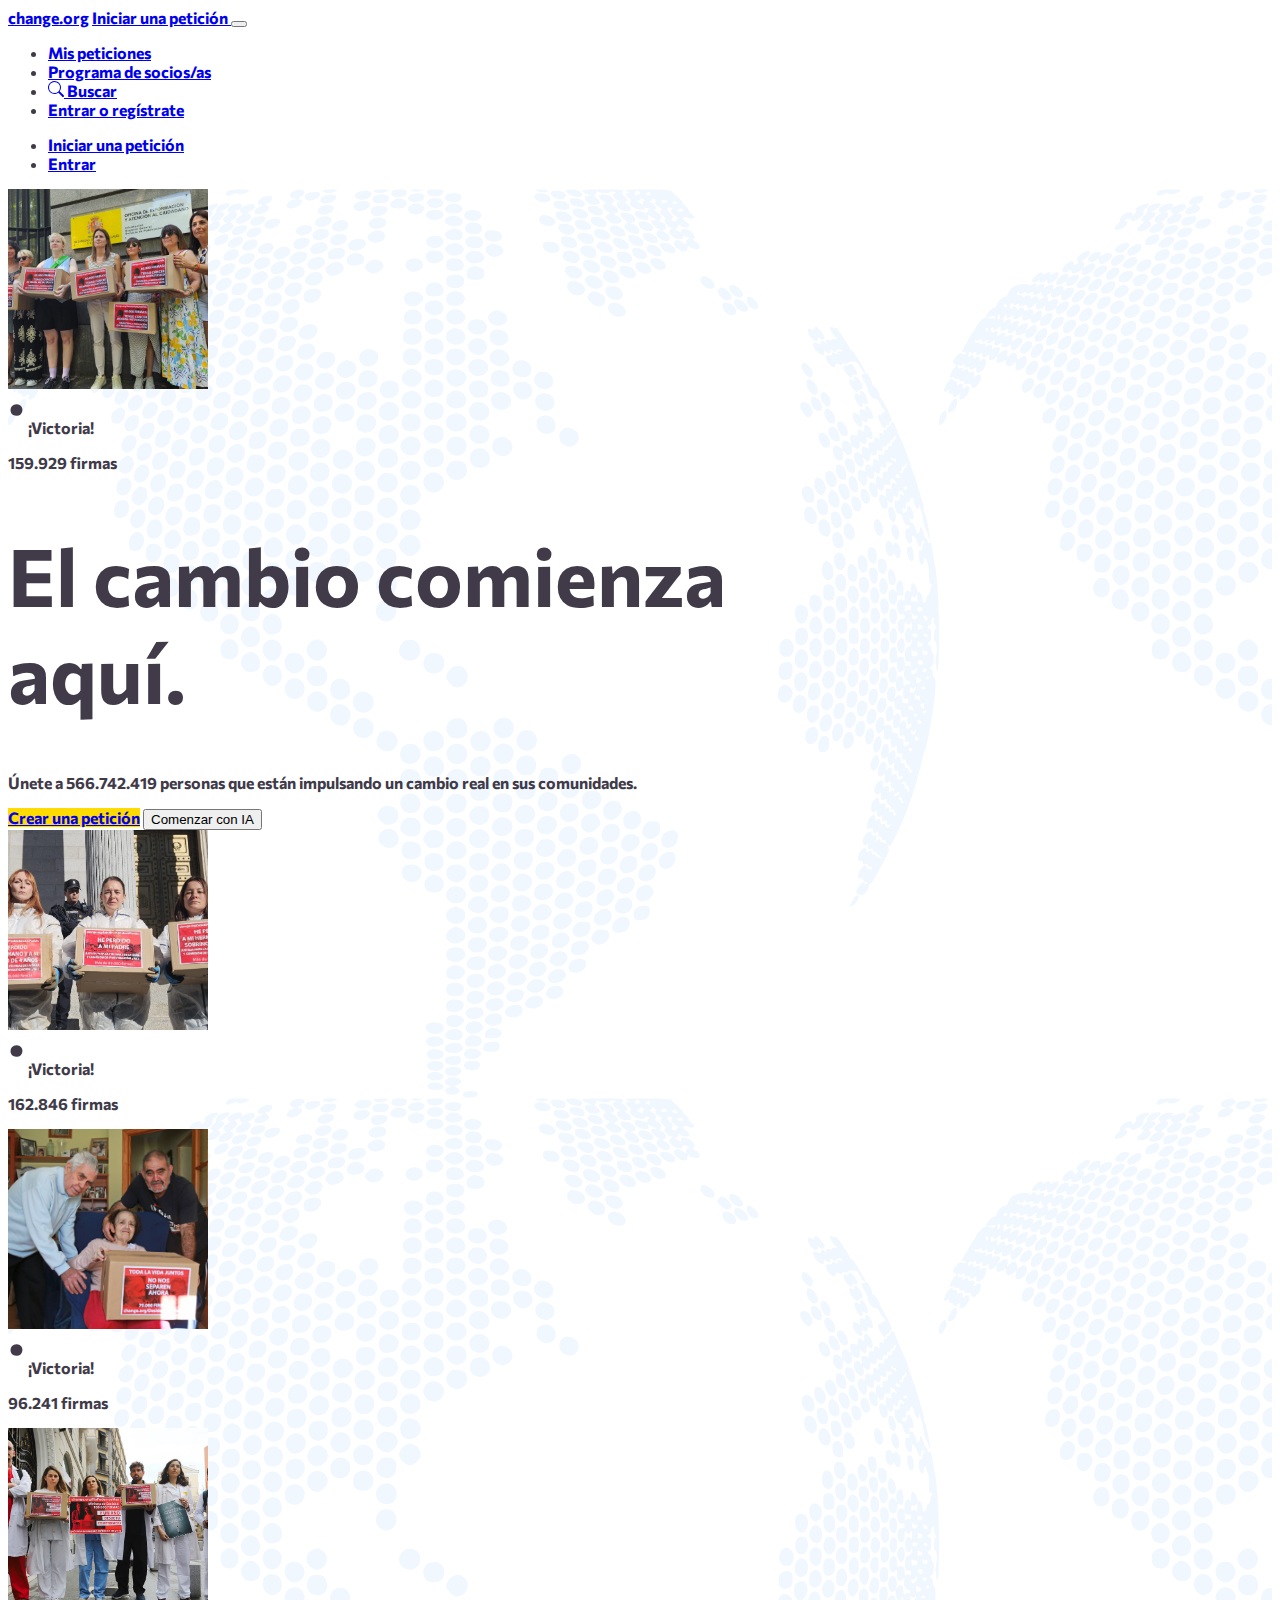
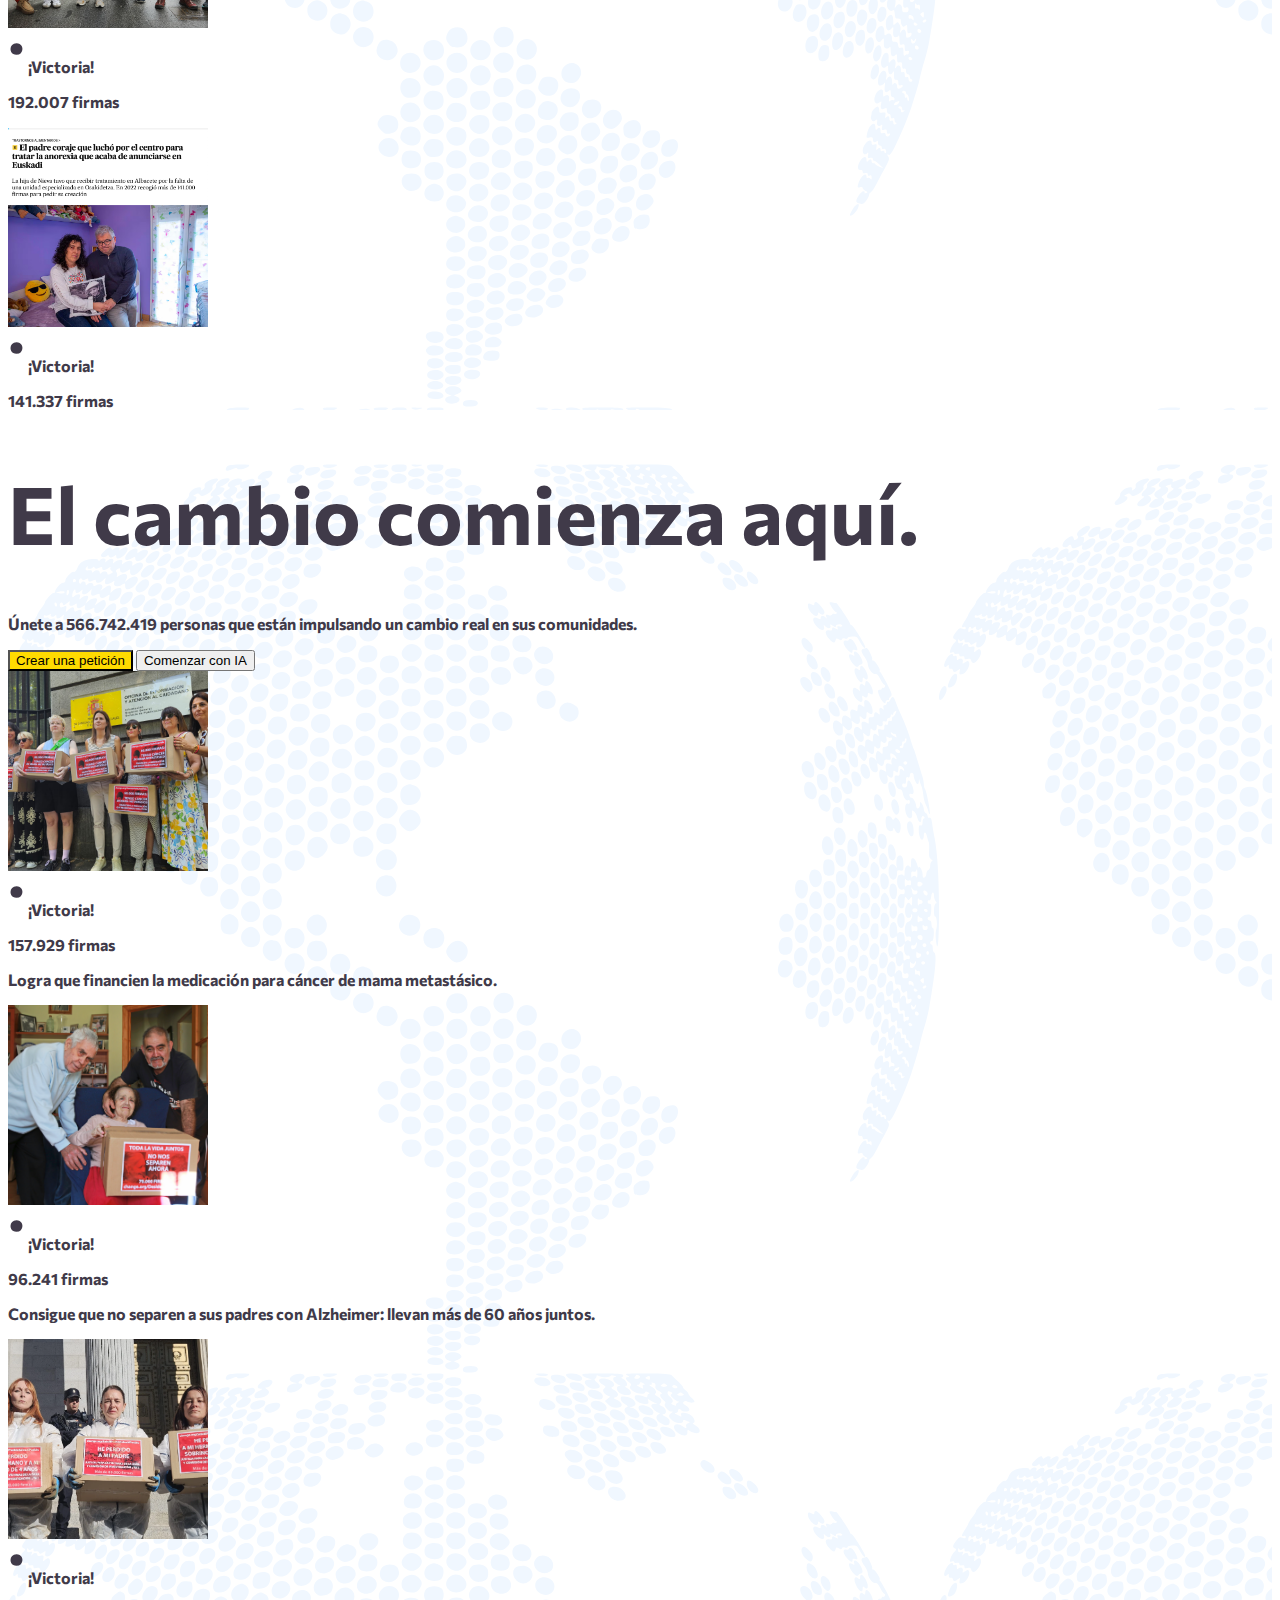
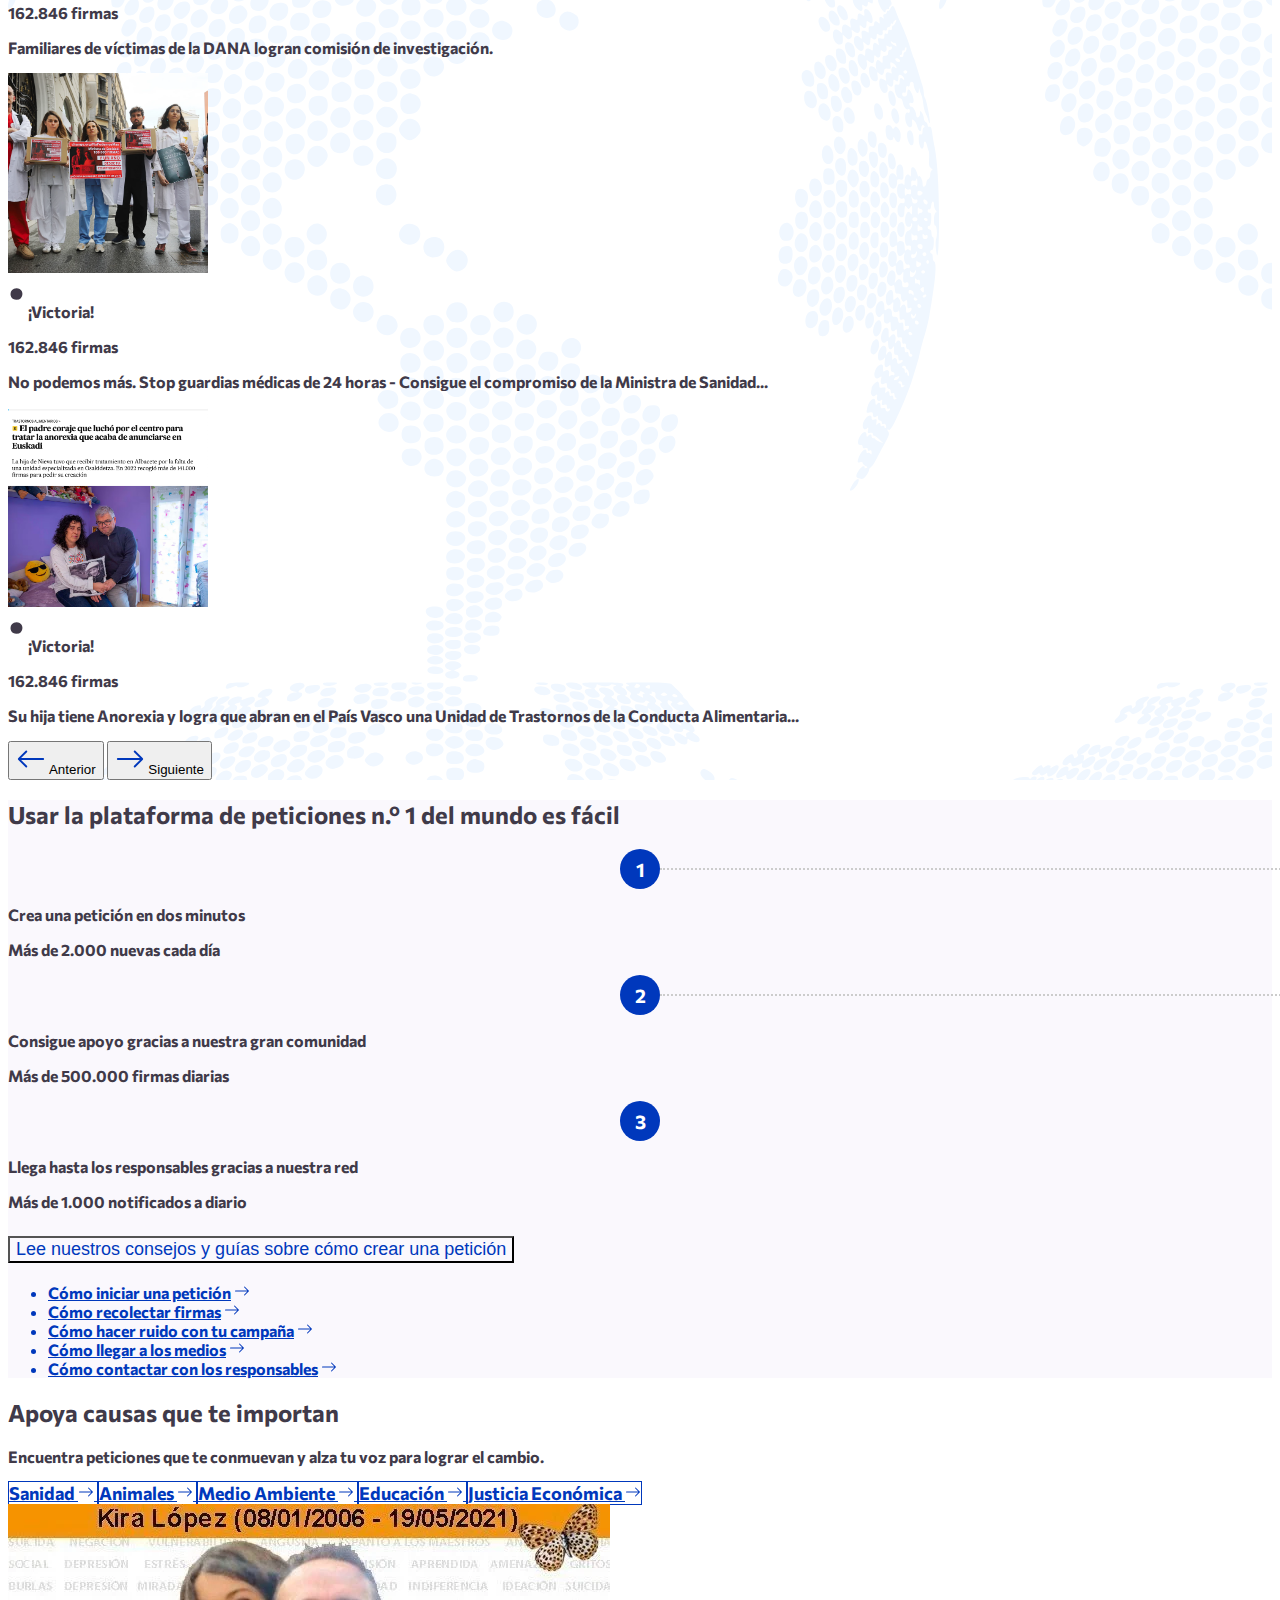
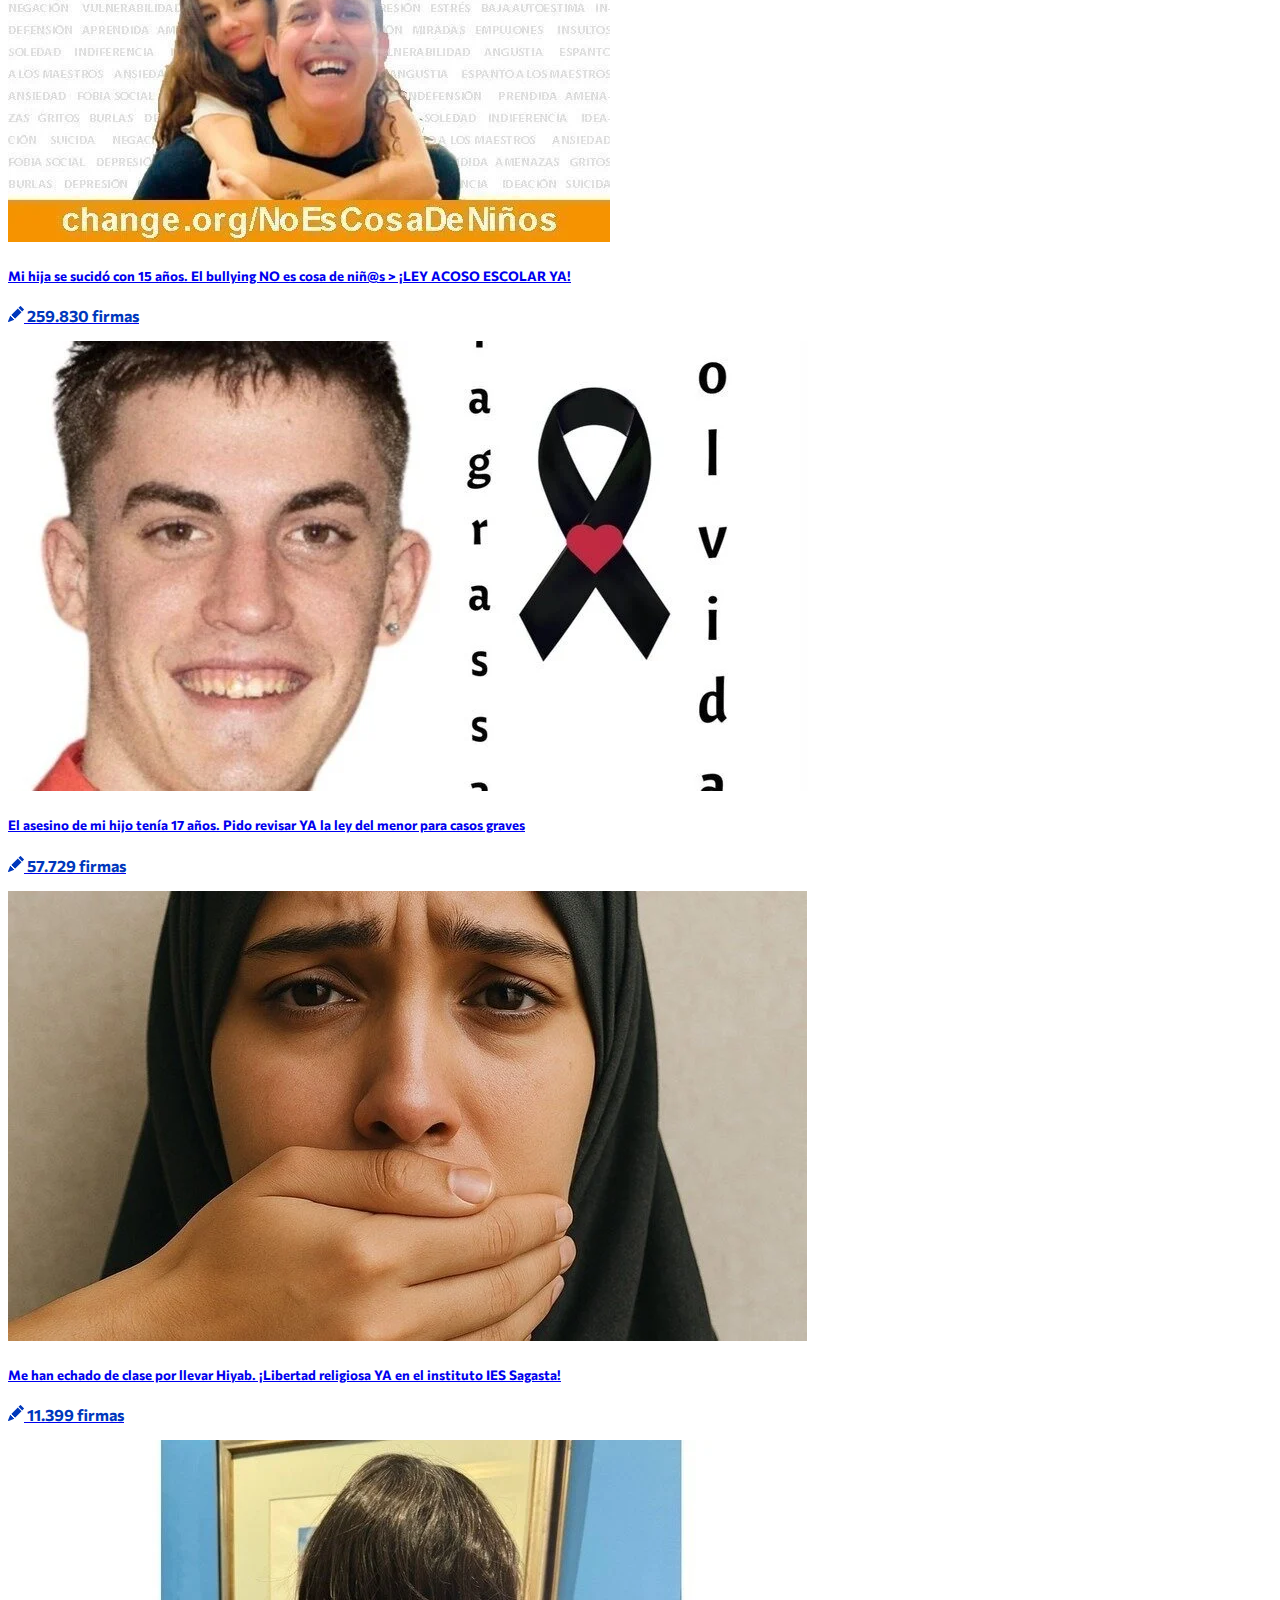
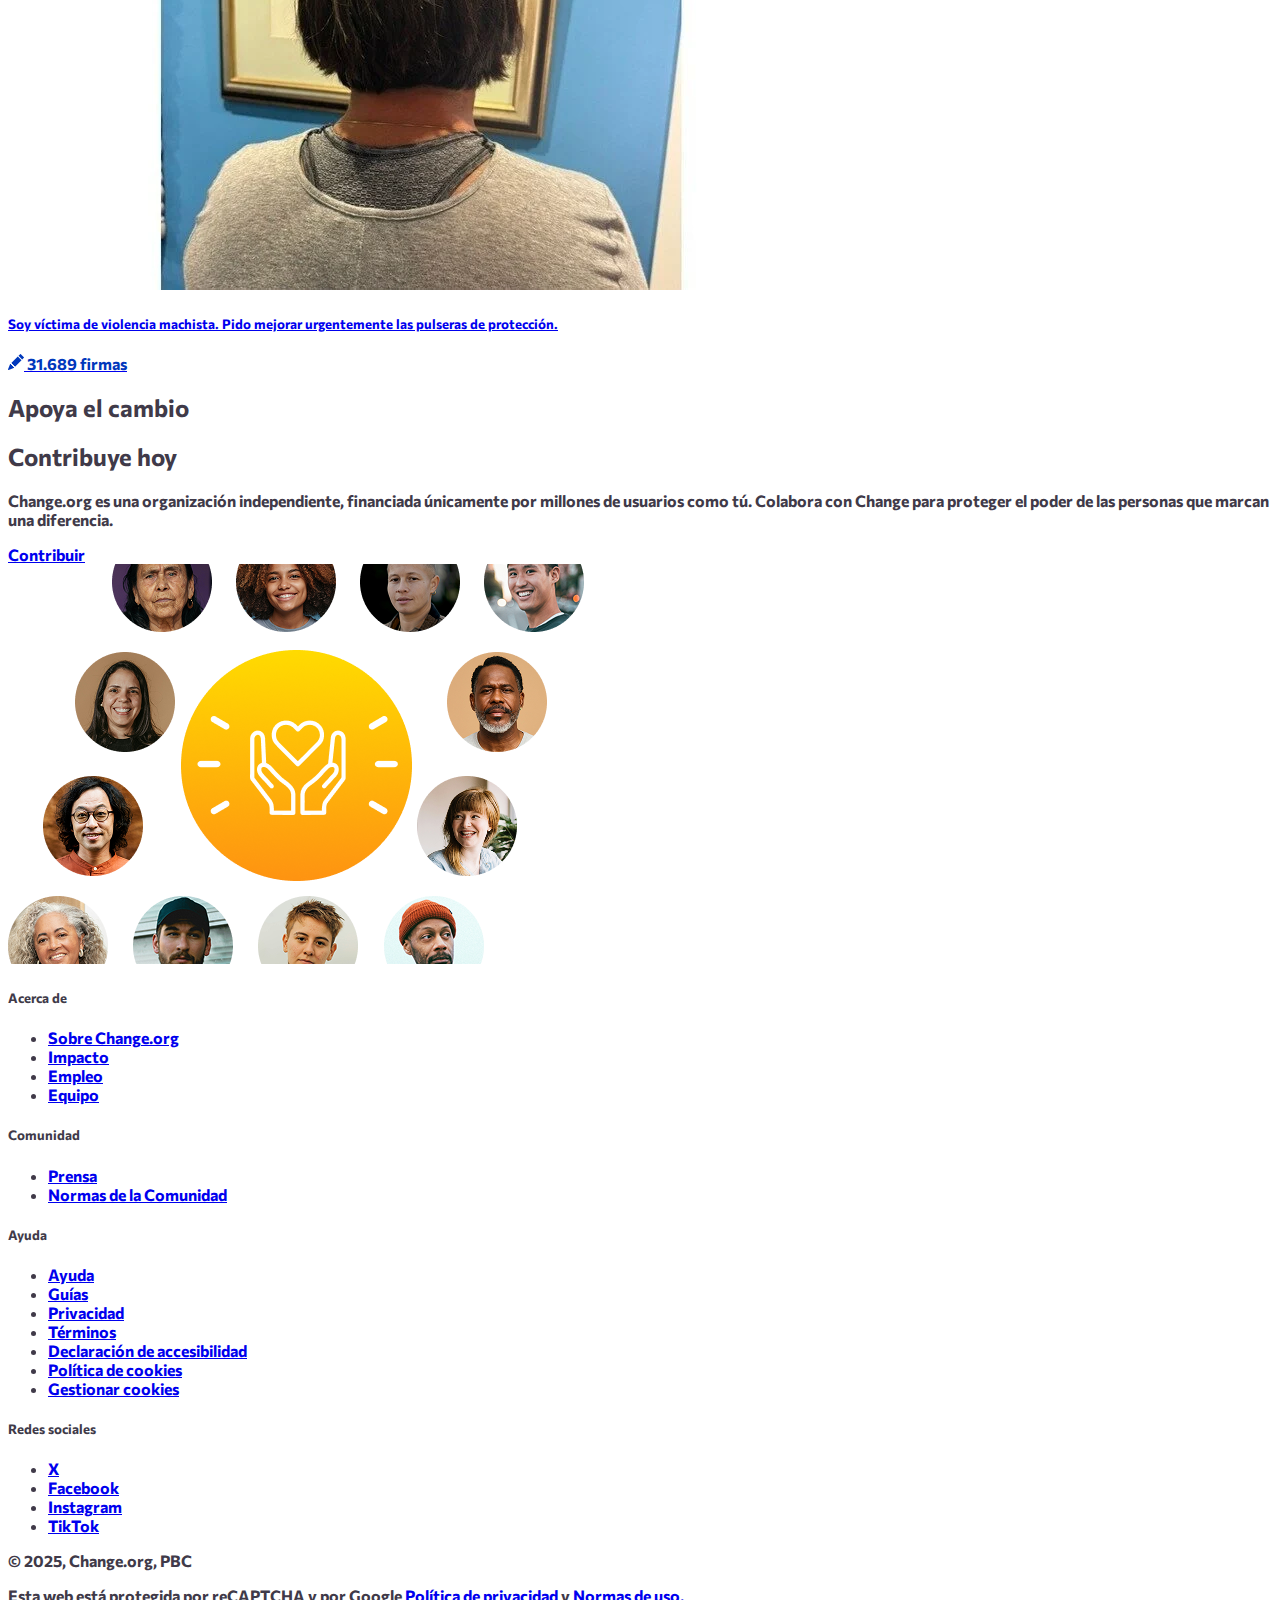
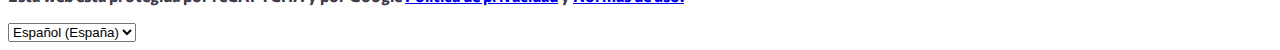
<file: index.html>
<!doctype html>
<html lang="en">
<head>
    <meta charset="UTF-8">
    <meta name="viewport"
          content="width=device-width, user-scalable=no, initial-scale=1.0, maximum-scale=1.0, minimum-scale=1.0">
    <meta http-equiv="X-UA-Compatible" content="ie=edge">
    <link href="https://cdn.jsdelivr.net/npm/bootstrap@5.3.8/dist/css/bootstrap.min.css" rel="stylesheet" integrity="sha384-sRIl4kxILFvY47J16cr9ZwB07vP4J8+LH7qKQnuqkuIAvNWLzeN8tE5YBujZqJLB" crossorigin="anonymous">
    <link rel="stylesheet" href="styles.css">
    <title>Document</title>
    <link rel="preconnect" href="https://fonts.googleapis.com">
    <link rel="preconnect" href="https://fonts.gstatic.com" crossorigin>
    <link href="https://fonts.googleapis.com/css2?family=Commissioner:wght@100..900&display=swap" rel="stylesheet">
</head>
<body>
<header>
    <nav class="navbar navbar-expand-lg border-bottom py-3">
        <div class="container-xl d-flex flex-wrap">

            <a class="navbar-brand fs-3 fw-bold text-danger" href="index.html">change.org</a>

            <a href="#" class="btn btn-outline-dark d-lg-none border-dark fw-bold py-2 px-2 ms-auto me-2">
                Iniciar una petición
            </a>

            <button class="navbar-toggler" type="button" data-bs-toggle="collapse" data-bs-target="#navbarSupportedContent" aria-controls="navbarSupportedContent" aria-expanded="false" aria-label="Toggle navigation">
                <span class="navbar-toggler-icon border rounded"></span>
            </button>

            <div class="collapse navbar-collapse" id="navbarSupportedContent">

                <ul class="navbar-nav me-auto mb-2 mb-lg-0">
                    <li class="nav-item me-3">
                        <a class="nav-link text-dark" href="#">Mis peticiones</a>
                    </li>
                    <li class="nav-item me-3">
                        <a class="nav-link text-dark" href="#">Programa de socios/as</a>
                    </li>
                    <li class="nav-item me-3">
                        <a class="nav-link text-dark" href="search.html">
                            <span class="d-inline-flex align-items-center">
                                <svg xmlns="http://www.w3.org/2000/svg" width="16" height="16" fill="currentColor" class="bi bi-search me-1" viewBox="0 0 16 16">
                                    <path d="M11.742 10.344a6.5 6.5 0 1 0-1.397 1.398h-.001q.044.06.098.115l3.85 3.85a1 1 0 0 0 1.415-1.414l-3.85-3.85a1 1 0 0 0-.115-.1zM12 6.5a5.5 5.5 0 1 1-11 0 5.5 5.5 0 0 1 11 0"/>
                                </svg>
                                Buscar
                            </span>
                        </a>
                    </li>

                    <li class="nav-item d-lg-none mt-2">
                        <a class="nav-link text-dark" href="#">Entrar o regístrate</a>
                    </li>
                </ul>

                <ul class="navbar-nav d-none d-lg-flex align-items-center">
                    <li class="nav-item me-3">
                        <a class="btn btn-outline-dark  border-dark fw-bold py-2 px-3" href="iniciarPeticion.html">Iniciar una petición</a>
                    </li>
                    <li class="nav-item">
                        <a class="nav-link text-dark" href="#">Entrar</a>
                    </li>
                </ul>

            </div>

        </div>
    </nav>
</header>

    <main>
<!--        Centro con posiciones absolutas y relativas-->
        <section class="g pt-2 text-center container background-image d-none d-xxl-block ">
            <div class="row g-2 justify-content-center align-items-start mt-5 ">
<!--                Arriba izquierda-->
                <div class="col-2 d-flex justify-content-start p-2 position-relative">
                    <img class="img-fluid rounded-circle round-img position-relative z-0 custom-shadow" src="images/changeorg_cuantovaleunavida_entregafirmas5.jpg" alt="Imagen de petición izquierda">
                    <div class="bg-light position-absolute custom-top-left-pill translate-middle px-5 border rounded-pill z-1 py-2 custom-pill">
                        <p class="m-0 d-flex align-items-center ">
                            <span class="text-danger fw-normal punto me-2">·</span> ¡Victoria!
                        </p>
                        <p class="m-0 fw-normal">159.929 firmas</p>
                    </div>
                </div>

<!--                Centro-->
                <div class="col-7 mt-5 mb-0">
                    <div class="px-3 py-3 middle-width">
                        <h1 class="title-font fw-bold">El cambio comienza aquí<span class="text-danger">.</span></h1>
                        <p class="fs-4 fw-normal mx-5">Únete a <span class="fw-bold">566.742.419</span> personas que están impulsando un cambio real en sus comunidades.</p>
                        <div class="d-flex gap-4 justify-content-center">
                            <a href="iniciarPeticion.html" class="btn btn-warning fw-bold fs-5 btn-yellow transition py-3 px-4">Crear una petición</a>
                            <button class="btn btn-outline-dark border rounded fw-bold fs-5 transition py-3 px-4">Comenzar con IA</button>
                        </div>
                    </div>
                </div>

<!--                Arriba derecha-->
                <div class="col-3 d-flex justify-content-start p-2 position-relative ">
                    <img class="img-fluid rounded-circle round-img position-relative z-0 custom-shadow" src="images/soloelpueblosalvaalpueblo5.webp" alt="Imagen de petición derecha">
                    <div class="bg-light position-absolute top-75 custom-top-right-pill translate-middle px-5 border rounded-pill z-1 py-2 custom-pill">
                        <p class="m-0 d-flex align-items-center ">
                            <span class="text-danger fw-normal punto me-2">·</span> ¡Victoria!
                        </p>
                        <p class="m-0 fw-normal">162.846 firmas</p>
                    </div>
                </div>

            </div>


            <div class="row g-2 justify-content-center">
                <div class="col-12 d-flex justify-content-center flex-wrap mt-0">
<!--                    Abajo izquierda-->
                    <div class="col-6 p-2 position-relative  custom-div-three">
                        <img class="img-fluid rounded-circle round-img position-relative z-0 custom-shadow" src="images/desiderioysoledad_los3%20(1).webp" alt="">
                        <div class="bg-light position-absolute top-75 start-50 translate-middle px-5 border rounded-pill z-1 py-2 custom-pill">
                            <p class="m-0 d-flex align-items-center ">
                                <span class="text-danger fw-normal punto me-2">·</span> ¡Victoria!
                            </p>
                            <p class="m-0 fw-normal">96.241 firmas</p>
                        </div>
                    </div>

<!--                    Abajo derecha-->
                    <div class="col-6 p-2 position-relative custom-div-four">
                        <img class="img-fluid rounded-circle round-img position-relative z-0 custom-shadow" src="images/entrega_firmas_guardias_medicas_4r%20(1).webp" alt="">
                        <div class="bg-light position-absolute top-75 start-50 translate-middle px-5 border rounded-pill z-1 py-2 custom-pill">
                            <p class="m-0 d-flex align-items-center ">
                                <span class="text-danger fw-normal punto me-2">·</span> ¡Victoria!
                            </p>
                            <p class="m-0 fw-normal">192.007 firmas</p>
                        </div>
                    </div>
<!--                    Abajo-->
                    <div class="col-6 p-2 position-relative custom-div-five ">
                        <img class="img-fluid rounded-circle round-img position-relative z-0 custom-shadow" src="images/pornagore_elpais.webp" alt="">
                        <div class="bg-light position-absolute top-75 start-50 translate-middle px-5 border rounded-pill z-1 py-2 custom-pill">
                            <p class="m-0 d-flex align-items-center ">
                                <span class="text-danger fw-normal punto me-2">·</span> ¡Victoria!
                            </p>
                            <p class="m-0 fw-normal">141.337 firmas</p>
                        </div>
                    </div>
                </div>
            </div>

        </section>

        <!--        Centro con carrusel-->

        <section class="pt-2 text-center container background-image d-xxl-none d-xl-block">
            <div class="row g-2 justify-content-center align-items-start mt-5">

                <div class="col-12 col-xl-8 mt-5 mb-0">
                    <div class="px-3 py-3">
                        <h1 class="title-font fw-bold">El cambio comienza aquí<span class="text-danger">.</span></h1>
                        <p class="fs-4 fw-normal mx-5">Únete a <span class="fw-bold">566.742.419</span> personas que están impulsando un cambio real en sus comunidades.</p>
                        <div class="d-flex gap-4 justify-content-center row">
                            <button class="btn btn-warning fw-bold fs-5 btn-yellow transition py-3 px-4">Crear una petición</button>
                            <button class="btn btn-outline-dark border rounded fw-bold fs-5 transition py-3 px-4">Comenzar con IA</button>
                        </div>
                    </div>
                </div>

            </div>
            <!--   Carrusel -->
            <div class="d-flex justify-content-center mt-5 row ">
                <div id="petitionCarousel" class="carousel slide col-12 col-xl-9 ">

                    <div class="carousel-inner">
<!--                        Arriba izquierda-->
                        <div class="carousel-item active">
                            <div class="position-relative py-5 px-2">
                                <img class="img-fluid rounded-circle round-img position-relative z-0 custom-shadow" src="images/changeorg_cuantovaleunavida_entregafirmas5.jpg" alt="Petición 1 - Cáncer de Mama">

                                <div class="bg-light position-absolute top-75 start-50 translate-middle px-5 border rounded-pill z-1 py-2 custom-pill">
                                    <p class="m-0 d-flex align-items-center justify-content-center">
                                        <span class="text-danger fw-normal punto me-2">·</span> ¡Victoria!
                                    </p>
                                    <p class="m-0 fw-normal">157.929 firmas</p>
                                </div>
                                <p class="text-dark mt-5 fw-normal text-center mx-auto w-25 text-clamp">Logra que financien la medicación para cáncer de mama metastásico.</p>
                            </div>
                        </div>
<!--                        Abajo izquierda-->
                        <div class="carousel-item">
                            <div class="position-relative py-5 px-2">
                                <img class="img-fluid rounded-circle round-img position-relative z-0 custom-shadow" src="images/desiderioysoledad_los3%20(1).webp" alt="Petición 2">
                                <div class="bg-light position-absolute top-75 start-50 translate-middle px-5 border rounded-pill z-1 py-2 custom-pill">
                                    <p class="m-0 d-flex align-items-center justify-content-center">
                                        <span class="text-danger fw-normal punto me-2">·</span> ¡Victoria!
                                    </p>
                                    <p class="m-0 fw-normal">96.241 firmas</p>
                                </div>
                                <p class="text-dark mt-5 fw-normal text-center mx-auto w-25 text-clamp">Consigue que no separen a sus padres con Alzheimer: llevan más de 60 años juntos.</p>
                            </div>
                        </div>
<!--                        Arriba derecha-->
                        <div class="carousel-item">
                            <div class="position-relative py-5 px-2">
                                <img class="img-fluid rounded-circle round-img position-relative z-0 custom-shadow" src="images/soloelpueblosalvaalpueblo5.webp" alt="Petición 3">
                                <div class="bg-light position-absolute top-75 start-50 translate-middle px-5 border rounded-pill z-1 py-2 custom-pill">
                                    <p class="m-0 d-flex align-items-center justify-content-center">
                                        <span class="text-danger fw-normal punto me-2">·</span> ¡Victoria!
                                    </p>
                                    <p class="m-0 fw-normal">162.846 firmas</p>
                                </div>
                                <p class="text-dark mt-5 fw-normal text-center mx-auto w-25 text-clamp">Familiares de víctimas de la DANA logran comisión de investigación.</p>
                            </div>
                        </div>

                        <!--                        Abajo izquierda-->
                        <div class="carousel-item">
                            <div class="position-relative py-5 px-2">
                                <img class="img-fluid rounded-circle round-img position-relative z-0 custom-shadow" src="images/entrega_firmas_guardias_medicas_4r%20(1).webp" alt="Petición 3">

                                <div class="bg-light position-absolute top-75 start-50 translate-middle px-5 border rounded-pill z-1 py-2 custom-pill">
                                    <p class="m-0 d-flex align-items-center justify-content-center">
                                        <span class="text-danger fw-normal punto me-2">·</span> ¡Victoria!
                                    </p>
                                    <p class="m-0 fw-normal">162.846 firmas</p>
                                </div>

                                <p class="text-dark mt-5 fw-normal text-center mx-auto w-25 text-clamp">
                                    No podemos más. Stop guardias médicas de 24 horas - Consigue el compromiso de la Ministra de Sanidad...
                                </p>
                            </div>
                        </div>

                        <!--                        Abajo -->
                        <div class="carousel-item">
                            <div class="position-relative py-5 px-2">
                                <img class="img-fluid rounded-circle round-img position-relative z-0 custom-shadow" src="images/pornagore_elpais.webp" alt="Petición 3">
                                <div class="bg-light position-absolute top-75 start-50 translate-middle px-5 border rounded-pill z-1 py-2 custom-pill">
                                    <p class="m-0 d-flex align-items-center justify-content-center">
                                        <span class="text-danger fw-normal punto me-2">·</span> ¡Victoria!
                                    </p>
                                    <p class="m-0 fw-normal">162.846 firmas</p>
                                </div>
                                <p class="text-dark mt-5 fw-normal text-center mx-auto w-25 text-clamp">Su hija tiene Anorexia y logra que abran en el País Vasco una Unidad de Trastornos de la Conducta Alimentaria...</p>
                            </div>
                        </div>
                    </div>

                    <button class="carousel-control-prev" type="button" data-bs-target="#petitionCarousel" data-bs-slide="prev">
                        <span aria-hidden="true" class="text-blue">
                            <svg xmlns="http://www.w3.org/2000/svg" width="30" height="30" fill="currentColor" class="bi bi-arrow-left" viewBox="0 0 16 16">
                              <path fill-rule="evenodd" d="M15 8a.5.5 0 0 0-.5-.5H2.707l3.147-3.146a.5.5 0 1 0-.708-.708l-4 4a.5.5 0 0 0 0 .708l4 4a.5.5 0 0 0 .708-.708L2.707 8.5H14.5A.5.5 0 0 0 15 8"/>
                            </svg>
                        </span>
                        <span class="visually-hidden">Anterior</span>
                    </button>
                    <button class="carousel-control-next" type="button" data-bs-target="#petitionCarousel" data-bs-slide="next">
                        <span aria-hidden="true" class="text-blue">
                            <svg xmlns="http://www.w3.org/2000/svg" width="30" height="30" fill="currentColor" class="bi bi-arrow-right" viewBox="0 0 16 16">
                                <path fill-rule="evenodd" d="M1 8a.5.5 0 0 1 .5-.5h11.793l-3.147-3.146a.5.5 0 0 1 .708-.708l4 4a.5.5 0 0 1 0 .708l-4 4a.5.5 0 0 1-.708-.708L13.293 8.5H1.5A.5.5 0 0 1 1 8"/>
                            </svg>
                        </span>
                        <span class="visually-hidden">Siguiente</span>
                    </button>
                </div>
            </div>


        </section>



        <section class="bg-background  py-5 text-center ">
            <h2 class="fw-bold">Usar la plataforma de peticiones n.º 1 del mundo es fácil</h2>
            <div class="container my-5">
                <div class="row text-center steps-container">

                    <div class="col-4 step-item">
                        <div class="step-circle-wrapper">
                            <div class="step-circle">1</div>
                            <div class="step-line"></div>
                        </div>
                        <p class="mt-3 fw-bold">Crea una petición en dos minutos</p>
                        <p class="small fw-normal">Más de 2.000 nuevas cada día</p>
                    </div>

                    <div class="col-4 step-item">
                        <div class="step-circle-wrapper">
                            <div class="step-circle">2</div>
                            <div class="step-line"></div>
                        </div>
                        <p class="mt-3 fw-bold">Consigue apoyo gracias a nuestra gran comunidad</p>
                        <p class=" small fw-normal">Más de 500.000 firmas diarias</p>
                    </div>

                    <div class="col-4 step-item">
                        <div class="step-circle-wrapper">
                            <div class="step-circle">3</div>
                        </div>
                        <p class="mt-3 fw-bold">Llega hasta los responsables gracias a nuestra red</p>
                        <p class="fw-normal small">Más de 1.000 notificados a diario</p>
                    </div>

                </div>


                <div class="row text-center d-flex justify-content-center mt-5 ">
                    <div class="accordion accordion-flush accordion-width " id="accordionExample">
                        <div class="accordion-item ">

                            <h2 class="accordion-header" id="flush-headingOne">
                                <button class="accordion-button collapsed text-blue bg-background text-18px"
                                        type="button" data-bs-toggle="collapse" data-bs-target="#flush-collapseOne"
                                        aria-expanded="false" aria-controls="flush-collapseOne">
                                    Lee nuestros consejos y guías sobre cómo crear una petición
                                </button>
                            </h2>

                            <div id="flush-collapseOne" class="accordion-collapse collapse "
                                 aria-labelledby="flush-headingOne" data-bs-parent="#accordionExample">

                                <div class="accordion-body p-0">

                                    <ul class="list-group list-group-flush ">
                                        <li class="list-group-item d-flex justify-content-between align-items-center text-blue bg-background">
                                            <a href="#" class="text-decoration-none text-blue fw-normal">Cómo iniciar
                                                una petición</a>
                                            <span>
                                                <svg xmlns="http://www.w3.org/2000/svg" width="16" height="16"
                                                     fill="currentColor" class="bi bi-arrow-right" viewBox="0 0 16 16">
                                                  <path fill-rule="evenodd"
                                                        d="M1 8a.5.5 0 0 1 .5-.5h11.793l-3.147-3.146a.5.5 0 0 1 .708-.708l4 4a.5.5 0 0 1 0 .708l-4 4a.5.5 0 0 1-.708-.708L13.293 8.5H1.5A.5.5 0 0 1 1 8"/>
                                                </svg>
                                            </span>
                                        </li>

                                        <li class="list-group-item d-flex justify-content-between align-items-center text-blue bg-background">
                                            <a href="#" class="text-decoration-none text-blue fw-normal">Cómo recolectar
                                                firmas</a>
                                            <span>
                                                <svg xmlns="http://www.w3.org/2000/svg" width="16" height="16"
                                                     fill="currentColor" class="bi bi-arrow-right" viewBox="0 0 16 16">
                                                  <path fill-rule="evenodd"
                                                        d="M1 8a.5.5 0 0 1 .5-.5h11.793l-3.147-3.146a.5.5 0 0 1 .708-.708l4 4a.5.5 0 0 1 0 .708l-4 4a.5.5 0 0 1-.708-.708L13.293 8.5H1.5A.5.5 0 0 1 1 8"/>
                                                </svg>
                                            </span>
                                        </li>

                                        <li class="list-group-item d-flex justify-content-between align-items-center text-blue bg-background">
                                            <a href="#" class="text-decoration-none text-blue fw-normal">Cómo hacer
                                                ruido con tu campaña</a>
                                            <span>
                                                <svg xmlns="http://www.w3.org/2000/svg" width="16" height="16"
                                                     fill="currentColor" class="bi bi-arrow-right" viewBox="0 0 16 16">
                                                  <path fill-rule="evenodd"
                                                        d="M1 8a.5.5 0 0 1 .5-.5h11.793l-3.147-3.146a.5.5 0 0 1 .708-.708l4 4a.5.5 0 0 1 0 .708l-4 4a.5.5 0 0 1-.708-.708L13.293 8.5H1.5A.5.5 0 0 1 1 8"/>
                                                </svg>
                                            </span>
                                        </li>

                                        <li class="list-group-item d-flex justify-content-between align-items-center text-blue bg-background">
                                            <a href="#" class="text-decoration-none text-blue fw-normal">Cómo llegar a
                                                los medios</a>
                                            <span>
                                                <svg xmlns="http://www.w3.org/2000/svg" width="16" height="16"
                                                     fill="currentColor" class="bi bi-arrow-right" viewBox="0 0 16 16">
                                                  <path fill-rule="evenodd"
                                                        d="M1 8a.5.5 0 0 1 .5-.5h11.793l-3.147-3.146a.5.5 0 0 1 .708-.708l4 4a.5.5 0 0 1 0 .708l-4 4a.5.5 0 0 1-.708-.708L13.293 8.5H1.5A.5.5 0 0 1 1 8"/>
                                                </svg>
                                            </span>
                                        </li>

                                        <li class="list-group-item d-flex justify-content-between align-items-center text-blue border-bottom-0 bg-background">
                                            <a href="#" class="text-decoration-none text-blue fw-normal">Cómo contactar
                                                con los responsables</a>
                                            <span>
                                                <svg xmlns="http://www.w3.org/2000/svg" width="16" height="16"
                                                     fill="currentColor" class="bi bi-arrow-right" viewBox="0 0 16 16">
                                                  <path fill-rule="evenodd"
                                                        d="M1 8a.5.5 0 0 1 .5-.5h11.793l-3.147-3.146a.5.5 0 0 1 .708-.708l4 4a.5.5 0 0 1 0 .708l-4 4a.5.5 0 0 1-.708-.708L13.293 8.5H1.5A.5.5 0 0 1 1 8"/>
                                                </svg>
                                            </span>
                                        </li>
                                    </ul>
                                </div>
                            </div>

                        </div>
                    </div>
                </div>
            </div>
        </section>

    <section class="container mt-5">
        <h2 class="fs-1 fw-bold">Apoya causas que te importan</h2>
        <p class="fw-normal fs-5">Encuentra peticiones que te conmuevan y alza tu voz para lograr el cambio.</p>
        <div class="d-flex flex-wrap justify-content-start">

            <a href="#" class="btn btn-outline-dark-blue text-18px me-2 my-1 d-flex align-items-center">
                Sanidad
                <svg xmlns="http://www.w3.org/2000/svg" width="16" height="16" fill="currentColor" class="bi bi-arrow-right ms-2" viewBox="0 0 16 16">
                    <path fill-rule="evenodd" d="M1 8a.5.5 0 0 1 .5-.5h11.793l-3.147-3.146a.5.5 0 0 1 .708-.708l4 4a.5.5 0 0 1 0 .708l-4 4a.5.5 0 0 1-.708-.708L13.293 8.5H1.5A.5.5 0 0 1 1 8" />
                </svg>
            </a>

            <a href="#" class="btn btn-outline-dark-blue text-18px me-2 my-1 d-flex align-items-center">
                Animales
                <svg xmlns="http://www.w3.org/2000/svg" width="16" height="16" fill="currentColor" class="bi bi-arrow-right ms-2" viewBox="0 0 16 16">
                    <path fill-rule="evenodd" d="M1 8a.5.5 0 0 1 .5-.5h11.793l-3.147-3.146a.5.5 0 0 1 .708-.708l4 4a.5.5 0 0 1 0 .708l-4 4a.5.5 0 0 1-.708-.708L13.293 8.5H1.5A.5.5 0 0 1 1 8"/>
                </svg>
            </a>

            <a href="#" class="btn btn-outline-dark-blue text-18px me-2 my-1 d-flex align-items-center">
                Medio Ambiente
                <svg xmlns="http://www.w3.org/2000/svg" width="16" height="16" fill="currentColor" class="bi bi-arrow-right ms-2" viewBox="0 0 16 16">
                    <path fill-rule="evenodd" d="M1 8a.5.5 0 0 1 .5-.5h11.793l-3.147-3.146a.5.5 0 0 1 .708-.708l4 4a.5.5 0 0 1 0 .708l-4 4a.5.5 0 0 1-.708-.708L13.293 8.5H1.5A.5.5 0 0 1 1 8"/>
                </svg>
            </a>

            <a href="#" class="btn btn-outline-dark-blue text-18px me-2 my-1 d-flex align-items-center">
                Educación
                <svg xmlns="http://www.w3.org/2000/svg" width="16" height="16" fill="currentColor" class="bi bi-arrow-right ms-2" viewBox="0 0 16 16">
                    <path fill-rule="evenodd" d="M1 8a.5.5 0 0 1 .5-.5h11.793l-3.147-3.146a.5.5 0 0 1 .708-.708l4 4a.5.5 0 0 1 0 .708l-4 4a.5.5 0 0 1-.708-.708L13.293 8.5H1.5A.5.5 0 0 1 1 8" />
                </svg>
            </a>

            <a href="#" class="btn btn-outline-dark-blue text-18px my-1 d-flex align-items-center">
                Justicia Económica
                <svg xmlns="http://www.w3.org/2000/svg" width="16" height="16" fill="currentColor" class="bi bi-arrow-right ms-2" viewBox="0 0 16 16">
                    <path fill-rule="evenodd" d="M1 8a.5.5 0 0 1 .5-.5h11.793l-3.147-3.146a.5.5 0 0 1 .708-.708l4 4a.5.5 0 0 1 0 .708l-4 4a.5.5 0 0 1-.708-.708L13.293 8.5H1.5A.5.5 0 0 1 1 8"/>
                </svg>
            </a>
        </div>

        <div class="row row-cols-1 row-cols-md-2 row-cols-lg-4 g-4 mt-4">

            <a href="signPetition.html" class="text-decoration-none">
                <div class="col">
                    <div class="card shadow p-0 h-100">
                        <img src="images/noEsCosaDeNinos.webp" class="card-img-top border-bottom object-fit-cover" alt="Ley acoso escolar">
                        <div class="card-body">
                            <h5 class="card-title text-clamp fw-bold">Mi hija se sucidó con 15 años. El bullying NO es cosa de niñ@s > ¡LEY ACOSO ESCOLAR YA!</h5>
                            <p class="card-text text-blue mt-3">
                    <span class="me-2">
                        <svg xmlns="http://www.w3.org/2000/svg" width="16" height="16" fill="currentColor" class="bi bi-pencil-fill" viewBox="0 0 16 16">
                          <path d="M12.854.146a.5.5 0 0 0-.707 0L10.5 1.793 14.207 5.5l1.647-1.646a.5.5 0 0 0 0-.708zm.646 6.061L9.793 2.5 3.293 9H3.5a.5.5 0 0 1 .5.5v.5h.5a.5.5 0 0 1 .5.5v.5h.5a.5.5 0 0 1 .5.5v.5h.5a.5.5 0 0 1 .5.5v.207zm-7.468 7.468A.5.5 0 0 1 6 13.5V13h-.5a.5.5 0 0 1-.5-.5V12h-.5a.5.5 0 0 1-.5-.5V11h-.5a.5.5 0 0 1-.5-.5V10h-.5a.5.5 0 0 1-.175-.032l-.179.178a.5.5 0 0 0-.11.168l-2 5a.5.5 0 0 0 .65.65l5-2a.5.5 0 0 0 .168-.11z"/>
                        </svg>
                    </span>
                                259.830 firmas</p>
                        </div>
                    </div>
                </div>
            </a>

            <a href="signPetition.html" class="text-decoration-none">
                <div class="col">
                    <div class="card shadow p-0 h-100">
                        <img src="images/leyDelMenor.webp" class="card-img-top border-bottom object-fit-cover" alt="Ley acoso escolar">
                        <div class="card-body">
                            <h5 class="card-title text-clamp fw-bold">El asesino de mi hijo tenía 17 años. Pido revisar YA la ley del menor para casos graves</h5>
                            <p class="card-text text-blue mt-3">
                    <span class="me-2">
                        <svg xmlns="http://www.w3.org/2000/svg" width="16" height="16" fill="currentColor" class="bi bi-pencil-fill" viewBox="0 0 16 16">
                          <path d="M12.854.146a.5.5 0 0 0-.707 0L10.5 1.793 14.207 5.5l1.647-1.646a.5.5 0 0 0 0-.708zm.646 6.061L9.793 2.5 3.293 9H3.5a.5.5 0 0 1 .5.5v.5h.5a.5.5 0 0 1 .5.5v.5h.5a.5.5 0 0 1 .5.5v.5h.5a.5.5 0 0 1 .5.5v.207zm-7.468 7.468A.5.5 0 0 1 6 13.5V13h-.5a.5.5 0 0 1-.5-.5V12h-.5a.5.5 0 0 1-.5-.5V11h-.5a.5.5 0 0 1-.5-.5V10h-.5a.5.5 0 0 1-.175-.032l-.179.178a.5.5 0 0 0-.11.168l-2 5a.5.5 0 0 0 .65.65l5-2a.5.5 0 0 0 .168-.11z"/>
                        </svg>
                    </span>
                                57.729 firmas</p>
                        </div>
                    </div>
                </div>
            </a>

            <a href="signPetition.html" class="text-decoration-none">
                <div class="col">
                    <div class="card shadow p-0 h-100">
                        <img src="images/libertadReligiosa.webp" class="card-img-top border-bottom" alt="Ley acoso escolar">
                        <div class="card-body">
                            <h5 class="card-title text-clamp fw-bold">Me han echado de clase por llevar Hiyab. ¡Libertad religiosa YA en el instituto IES Sagasta!</h5>
                            <p class="card-text text-blue mt-3">
                    <span class="me-2">
                        <svg xmlns="http://www.w3.org/2000/svg" width="16" height="16" fill="currentColor" class="bi bi-pencil-fill" viewBox="0 0 16 16">
                          <path d="M12.854.146a.5.5 0 0 0-.707 0L10.5 1.793 14.207 5.5l1.647-1.646a.5.5 0 0 0 0-.708zm.646 6.061L9.793 2.5 3.293 9H3.5a.5.5 0 0 1 .5.5v.5h.5a.5.5 0 0 1 .5.5v.5h.5a.5.5 0 0 1 .5.5v.5h.5a.5.5 0 0 1 .5.5v.207zm-7.468 7.468A.5.5 0 0 1 6 13.5V13h-.5a.5.5 0 0 1-.5-.5V12h-.5a.5.5 0 0 1-.5-.5V11h-.5a.5.5 0 0 1-.5-.5V10h-.5a.5.5 0 0 1-.175-.032l-.179.178a.5.5 0 0 0-.11.168l-2 5a.5.5 0 0 0 .65.65l5-2a.5.5 0 0 0 .168-.11z"/>
                        </svg>
                    </span>
                                11.399 firmas</p>
                        </div>
                    </div>
                </div>
            </a>

            <a href="signPetition.html" class="text-decoration-none">
                <div class="col">
                    <div class="card shadow p-0 h-100">
                        <img src="images/victimaViolenciaMachista.webp" class="card-img-top border-bottom" alt="Ley acoso escolar">
                        <div class="card-body">
                            <h5 class="card-title text-clamp fw-bold">Soy víctima de violencia machista. Pido mejorar urgentemente las pulseras de protección.</h5>
                            <p class="card-text text-blue mt-3">
                    <span class="me-2">
                        <svg xmlns="http://www.w3.org/2000/svg" width="16" height="16" fill="currentColor" class="bi bi-pencil-fill" viewBox="0 0 16 16">
                          <path d="M12.854.146a.5.5 0 0 0-.707 0L10.5 1.793 14.207 5.5l1.647-1.646a.5.5 0 0 0 0-.708zm.646 6.061L9.793 2.5 3.293 9H3.5a.5.5 0 0 1 .5.5v.5h.5a.5.5 0 0 1 .5.5v.5h.5a.5.5 0 0 1 .5.5v.5h.5a.5.5 0 0 1 .5.5v.207zm-7.468 7.468A.5.5 0 0 1 6 13.5V13h-.5a.5.5 0 0 1-.5-.5V12h-.5a.5.5 0 0 1-.5-.5V11h-.5a.5.5 0 0 1-.5-.5V10h-.5a.5.5 0 0 1-.175-.032l-.179.178a.5.5 0 0 0-.11.168l-2 5a.5.5 0 0 0 .65.65l5-2a.5.5 0 0 0 .168-.11z"/>
                        </svg>
                    </span>
                                31.689 firmas</p>
                        </div>
                    </div>
                </div>
            </a>
        </div>
    </section>

        <section class="container my-5">
            <div class=" rounded d-flex flex-column flex-lg-row align-items-center bg-light">

                <div class="col-12 col-lg-6 p-3 p-lg-5 text-center text-lg-start">
                    <h2 class="fw-bold fs-2 text-dark">Apoya el cambio</h2>
                    <h2 class="fw-bold fs-2 mb-3 text-dark">Contribuye hoy</h2>
                    <p class="text-secondary mb-4">
                        Change.org es una organización independiente, financiada únicamente
                        por millones de usuarios como tú. Colabora con Change para proteger
                        el poder de las personas que marcan una diferencia.
                    </p>
                    <a href="#" class="btn btn-outline-dark px-4 py-3 rounded fw-bold">
                        Contribuir
                    </a>
                </div>

                <div class="col-12 col-lg-6 d-flex justify-content-center justify-content-lg-end pt-4 pt-lg-0">
                    <img
                            src="images/homepage-sunrise-contribute@1x.webp"
                            alt="Personas alrededor de un icono de donación"
                            class="img-fluid"
                            style="max-width: 100%; height: auto;"
                    >
                </div>

            </div>
        </section>

    </main>
    <footer class=" pt-5 pb-3 border-top">
        <div class="container ">
            <div class="row mb-5 border-bottom ">

                <div class="col-6 col-md-3">
                    <h5 class="fw-bold mb-3 text-dark">Acerca de</h5>
                    <ul class="list-unstyled fw-normal">
                        <li class="mb-2"><a href="#" class="text-decoration-none text-secondary">Sobre Change.org</a></li>
                        <li class="mb-2"><a href="#" class="text-decoration-none text-secondary">Impacto</a></li>
                        <li class="mb-2"><a href="#" class="text-decoration-none text-secondary">Empleo</a></li>
                        <li class="mb-2"><a href="#" class="text-decoration-none text-secondary">Equipo</a></li>
                    </ul>
                </div>

                <div class="col-6 col-md-3">
                    <h5 class="fw-bold mb-3 text-dark">Comunidad</h5>
                    <ul class="list-unstyled fw-normal">
                        <li class="mb-2"><a href="#" class="text-decoration-none text-secondary">Prensa</a></li>
                        <li class="mb-2"><a href="#" class="text-decoration-none text-secondary">Normas de la Comunidad</a></li>
                    </ul>
                </div>

                <div class="col-6 col-md-3 mt-4 mt-md-0">
                    <h5 class="fw-bold mb-3 text-dark">Ayuda</h5>
                    <ul class="list-unstyled fw-normal">
                        <li class="mb-2"><a href="#" class="text-decoration-none text-secondary">Ayuda</a></li>
                        <li class="mb-2"><a href="#" class="text-decoration-none text-secondary">Guías</a></li>
                        <li class="mb-2"><a href="#" class="text-decoration-none text-secondary">Privacidad</a></li>
                        <li class="mb-2"><a href="#" class="text-decoration-none text-secondary">Términos</a></li>
                        <li class="mb-2"><a href="#" class="text-decoration-none text-secondary">Declaración de accesibilidad</a></li>
                        <li class="mb-2"><a href="#" class="text-decoration-none text-secondary">Política de cookies</a></li>
                        <li class="mb-2"><a href="#" class="text-decoration-none text-secondary">Gestionar cookies</a></li>
                    </ul>
                </div>

                <div class="col-6 col-md-3 mt-4 mt-md-0">
                    <h5 class="fw-bold mb-3 text-dark">Redes sociales</h5>
                    <ul class="list-unstyled fw-normal">
                        <li class="mb-2"><a href="#" class="text-decoration-none text-secondary">X</a></li>
                        <li class="mb-2"><a href="#" class="text-decoration-none text-secondary">Facebook</a></li>
                        <li class="mb-2"><a href="#" class="text-decoration-none text-secondary">Instagram</a></li>
                        <li class="mb-2"><a href="#" class="text-decoration-none text-secondary">TikTok</a></li>
                    </ul>
                </div>
            </div>

            <div class="d-flex flex-column flex-md-row justify-content-between align-items-md-center">

                <div class="text-secondary small mb-3 mb-md-0">
                    <p class="mb-1 text-dark">© 2025, Change.org, PBC</p>
                    <p class="fw-normal">Esta web está protegida por reCAPTCHA y por Google
                        <a href="#" class="text-decoration-none text-primary">Política de privacidad</a> y
                        <a href="#" class="text-decoration-none text-primary">Normas de uso.</a>
                    </p>
                </div>

                <div class="mb-3 mb-md-0">
                    <select class="form-select form-select-sm" aria-label="Selector de idioma">
                        <option selected>Español (España)</option>
                        <option value="en">English (US)</option>
                        <option value="fr">Français</option>
                    </select>
                </div>
            </div>

        </div>
    </footer>
<script src="https://cdn.jsdelivr.net/npm/bootstrap@5.3.8/dist/js/bootstrap.bundle.min.js" integrity="sha384-FKyoEForCGlyvwx9Hj09JcYn3nv7wiPVlz7YYwJrWVcXK/BmnVDxM+D2scQbITxI" crossorigin="anonymous"></script>

</body>
</html>
</file>
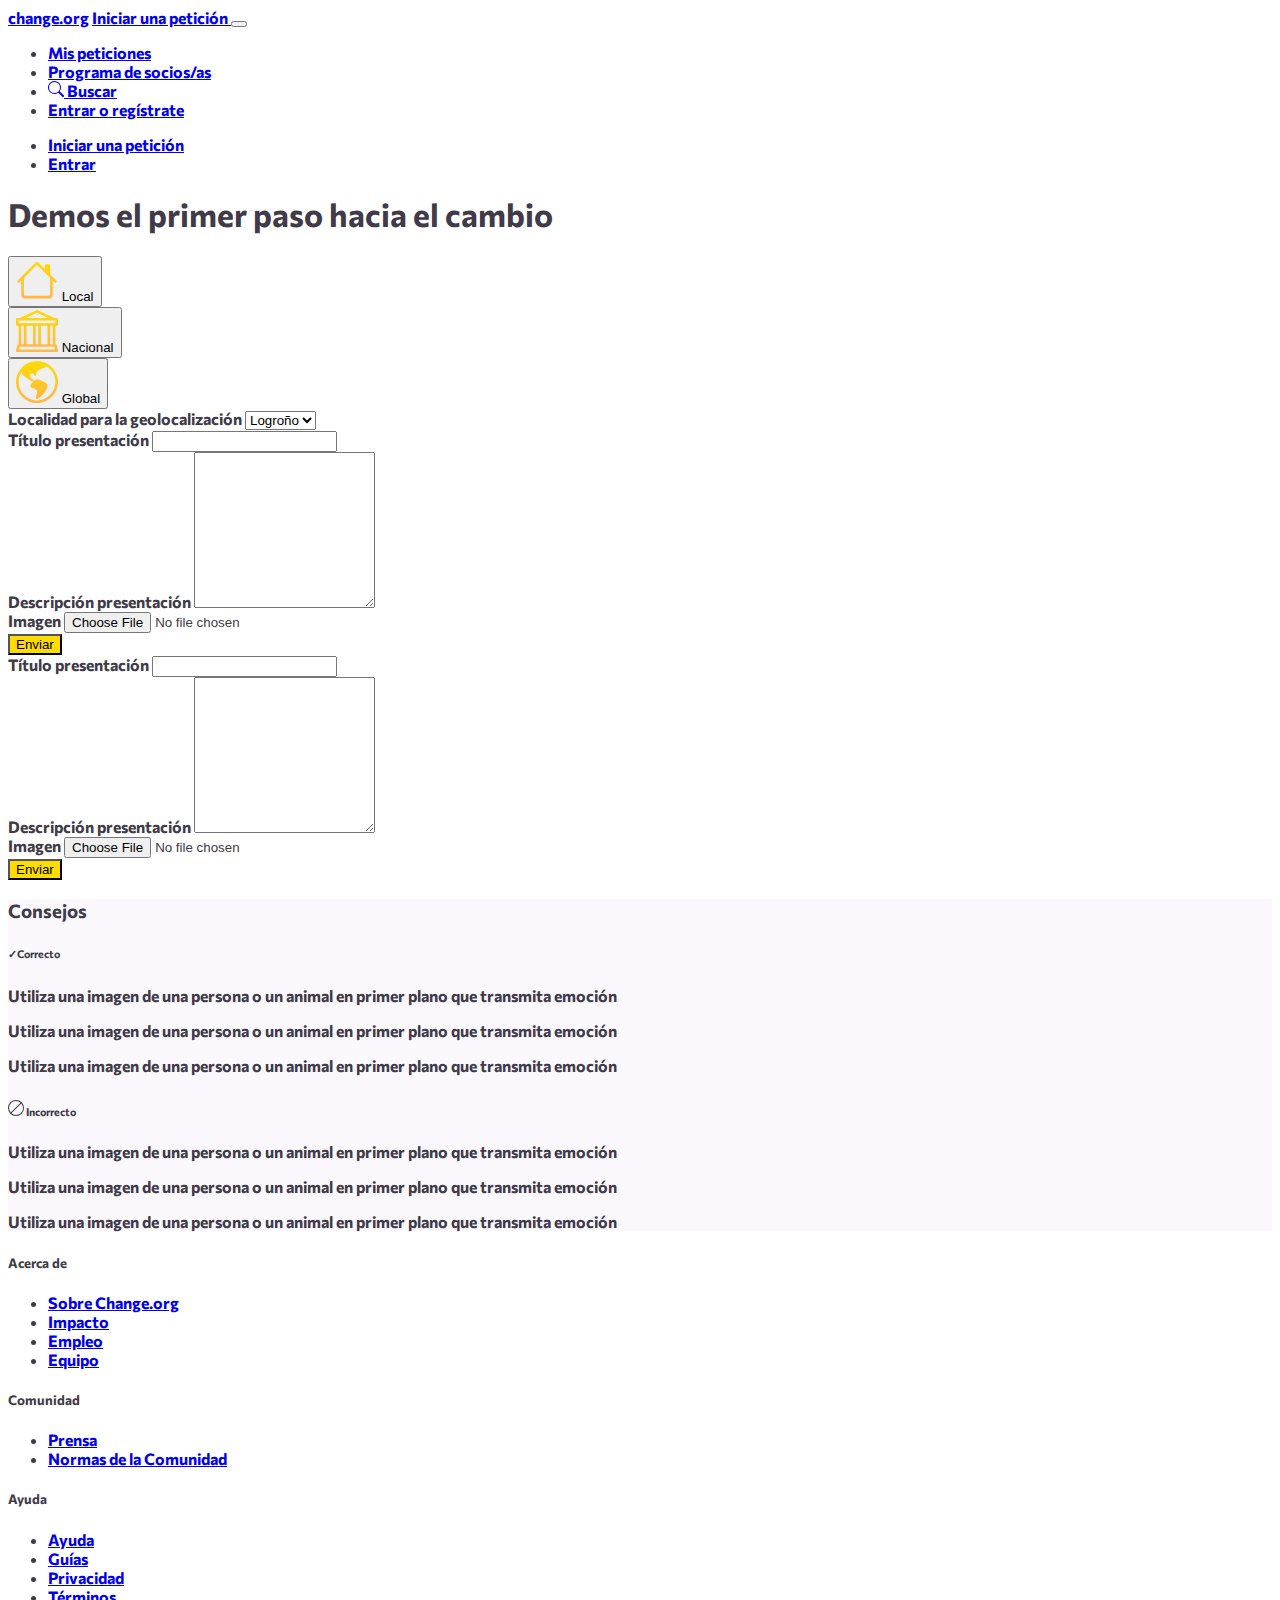
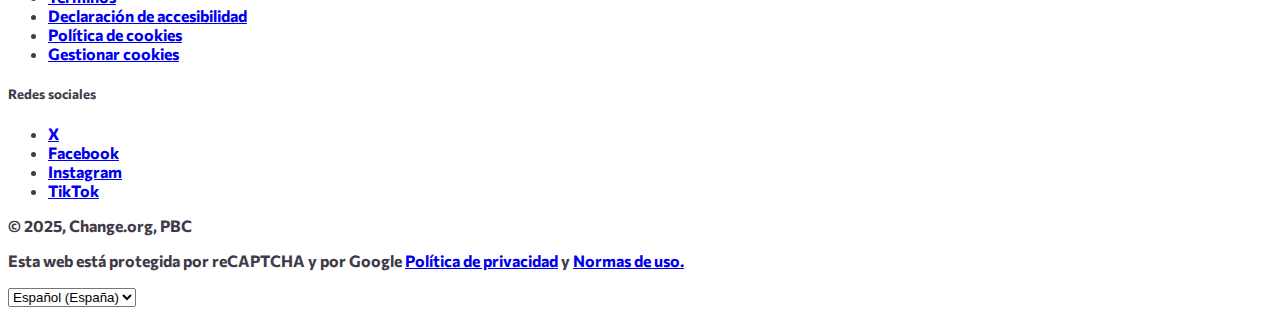
<file: iniciarPeticion.html>
<!doctype html>
<html lang="en">
<head>
    <meta charset="UTF-8">
    <meta name="viewport"
          content="width=device-width, user-scalable=no, initial-scale=1.0, maximum-scale=1.0, minimum-scale=1.0">
    <meta http-equiv="X-UA-Compatible" content="ie=edge">
    <link href="https://cdn.jsdelivr.net/npm/bootstrap@5.3.8/dist/css/bootstrap.min.css" rel="stylesheet" integrity="sha384-sRIl4kxILFvY47J16cr9ZwB07vP4J8+LH7qKQnuqkuIAvNWLzeN8tE5YBujZqJLB" crossorigin="anonymous">
    <link rel="stylesheet" href="styles.css">
    <title>Document</title>
    <link rel="preconnect" href="https://fonts.googleapis.com">
    <link rel="preconnect" href="https://fonts.gstatic.com" crossorigin>
    <link href="https://fonts.googleapis.com/css2?family=Commissioner:wght@100..900&display=swap" rel="stylesheet">
</head>
<body>
<header>
    <nav class="navbar navbar-expand-lg border-bottom py-3">
        <div class="container-xl d-flex flex-wrap">

            <a class="navbar-brand fs-3 fw-bold text-danger" href="index.html">change.org</a>

            <a href="#" class="btn btn-outline-dark d-lg-none border-dark fw-bold py-2 px-2 ms-auto me-2">
                Iniciar una petición
            </a>

            <button class="navbar-toggler" type="button" data-bs-toggle="collapse" data-bs-target="#navbarSupportedContent" aria-controls="navbarSupportedContent" aria-expanded="false" aria-label="Toggle navigation">
                <span class="navbar-toggler-icon border rounded"></span>
            </button>

            <div class="collapse navbar-collapse" id="navbarSupportedContent">

                <ul class="navbar-nav me-auto mb-2 mb-lg-0">
                    <li class="nav-item me-3">
                        <a class="nav-link text-dark" href="#">Mis peticiones</a>
                    </li>
                    <li class="nav-item me-3">
                        <a class="nav-link text-dark" href="#">Programa de socios/as</a>
                    </li>
                    <li class="nav-item me-3">
                        <a class="nav-link text-dark" href="search.html">
                            <span class="d-inline-flex align-items-center">
                                <svg xmlns="http://www.w3.org/2000/svg" width="16" height="16" fill="currentColor" class="bi bi-search me-1" viewBox="0 0 16 16">
                                    <path d="M11.742 10.344a6.5 6.5 0 1 0-1.397 1.398h-.001q.044.06.098.115l3.85 3.85a1 1 0 0 0 1.415-1.414l-3.85-3.85a1 1 0 0 0-.115-.1zM12 6.5a5.5 5.5 0 1 1-11 0 5.5 5.5 0 0 1 11 0"/>
                                </svg>
                                Buscar
                            </span>
                        </a>
                    </li>

                    <li class="nav-item d-lg-none mt-2">
                        <a class="nav-link text-dark" href="#">Entrar o regístrate</a>
                    </li>
                </ul>

                <ul class="navbar-nav d-none d-lg-flex align-items-center">
                    <li class="nav-item me-3">
                        <a class="btn btn-outline-dark  border-dark fw-bold py-2 px-3" href="iniciarPeticion.html">Iniciar una petición</a>
                    </li>
                    <li class="nav-item">
                        <a class="nav-link text-dark" href="#">Entrar</a>
                    </li>
                </ul>

            </div>

        </div>
    </nav>
</header>

<!--style="min-height: 80vh;" -->
<main class="container" >

    <div class=" py-4 row gap-3 d-flex justify-content-center">
        <h1 class="fw-bold">Demos el primer paso hacia el cambio</h1>
        <div class="row g-2">
            <div class="col-12 col-md-6 col-lg-4" role="button" data-bs-toggle="collapse" data-bs-target="#localForm" aria-expanded="false" aria-controls="formCollapse">
                <button class="btn shadow w-100 py-3 ">
                        <span class="d-flex flex-column align-items-center fw-bold fs-5 gap-3 pt-3">
                            <svg xmlns="http://www.w3.org/2000/svg" width="42" height="42" fill="currentColor" class="bi bi-house" viewBox="0 0 16 16">
                                <defs>
                                    <linearGradient id="svg-stroke-gradient" x1="0%" y1="0%" x2="0%" y2="100%">
                                        <stop offset="0%" stop-color="var(--button-color)"/>
                                        <stop offset="100%" stop-color="var(--button-gradient)"/>
                                    </linearGradient>
                                </defs>
                              <path fill="url(#svg-stroke-gradient)" d="M8.707 1.5a1 1 0 0 0-1.414 0L.646 8.146a.5.5 0 0 0 .708.708L2 8.207V13.5A1.5 1.5 0 0 0 3.5 15h9a1.5 1.5 0 0 0 1.5-1.5V8.207l.646.647a.5.5 0 0 0 .708-.708L13 5.793V2.5a.5.5 0 0 0-.5-.5h-1a.5.5 0 0 0-.5.5v1.293zM13 7.207V13.5a.5.5 0 0 1-.5.5h-9a.5.5 0 0 1-.5-.5V7.207l5-5z"/>
                            </svg>
                            Local
                        </span>
                </button>
            </div>

            <div class="col-12 col-md-6 col-lg-4" role="button" data-bs-toggle="collapse" data-bs-target="#nationalAndGlobalForm" aria-expanded="false" aria-controls="formCollapse">
                <button class="btn shadow w-100 py-3">
                        <span class="d-flex flex-column align-items-center fw-bold fs-5 gap-3 pt-3 ">
                           <svg xmlns="http://www.w3.org/2000/svg" width="42" height="42" fill="currentColor" class="bi bi-bank" viewBox="0 0 16 16">
                              <path fill="url(#svg-stroke-gradient)" d="m8 0 6.61 3h.89a.5.5 0 0 1 .5.5v2a.5.5 0 0 1-.5.5H15v7a.5.5 0 0 1 .485.38l.5 2a.498.498 0 0 1-.485.62H.5a.498.498 0 0 1-.485-.62l.5-2A.5.5 0 0 1 1 13V6H.5a.5.5 0 0 1-.5-.5v-2A.5.5 0 0 1 .5 3h.89zM3.777 3h8.447L8 1zM2 6v7h1V6zm2 0v7h2.5V6zm3.5 0v7h1V6zm2 0v7H12V6zM13 6v7h1V6zm2-1V4H1v1zm-.39 9H1.39l-.25 1h13.72z"/>
                            </svg>
                             Nacional
                        </span>
                </button>
            </div>


            <div class="col-12 col-md-6 col-lg-4" role="button" data-bs-toggle="collapse" data-bs-target="#nationalAndGlobalForm" aria-expanded="false" aria-controls="formCollapse">
                <button class="btn shadow w-100 py-3">
                        <span class="d-flex flex-column align-items-center fw-bold fs-5 gap-3 pt-3">
                            <svg xmlns="http://www.w3.org/2000/svg" width="42" height="42" fill="currentColor" class="bi bi-globe-americas" viewBox="0 0 16 16">
                              <path fill="url(#svg-stroke-gradient)" d="M8 0a8 8 0 1 0 0 16A8 8 0 0 0 8 0M2.04 4.326c.325 1.329 2.532 2.54 3.717 3.19.48.263.793.434.743.484q-.121.12-.242.234c-.416.396-.787.749-.758 1.266.035.634.618.824 1.214 1.017.577.188 1.168.38 1.286.983.082.417-.075.988-.22 1.52-.215.782-.406 1.48.22 1.48 1.5-.5 3.798-3.186 4-5 .138-1.243-2-2-3.5-2.5-.478-.16-.755.081-.99.284-.172.15-.322.279-.51.216-.445-.148-2.5-2-1.5-2.5.78-.39.952-.171 1.227.182.078.099.163.208.273.318.609.304.662-.132.723-.633.039-.322.081-.671.277-.867.434-.434 1.265-.791 2.028-1.12.712-.306 1.365-.587 1.579-.88A7 7 0 1 1 2.04 4.327Z"/>
                            </svg>
                            Global
                        </span>
                </button>
            </div>
        </div>



        <div id="formsGroup">
            <div class="collapse mt-3" id="localForm" data-bs-parent="#formsGroup">
                <div class="card card-body">
                    <form>
                        <div class="mb-3">
                            <label for="localidad" class="form-label fs-5">Localidad para la geolocalización</label>
                            <select class="form-select" aria-label="Default select example" id="localidad">
                                <option value="1">Logroño</option>
                                <option value="2">Haro</option>
                            </select>
                        </div>

                        <div class="mb-3">
                            <label for="titulo" class="form-label fs-5">Título presentación</label>
                            <input type="text" class="form-control" id="titulo" required>
                        </div>

                        <div class="mb-3">
                            <label for="descripcion" class="form-label fs-5">Descripción presentación</label>
                            <textarea class="form-control" rows="10" id="descripcion" required></textarea>
                        </div>

                        <div class="mb-3">
                            <label for="image" class="form-label fs-5">Imagen</label>
                            <input type="file" class="form-control" id="image" required>
                        </div>

                        <button type="submit" class="btn btn-yellow w-100">Enviar</button>
                    </form>
                </div>
            </div>

            <div class="collapse mt-3" id="nationalAndGlobalForm" data-bs-parent="#formsGroup">
                <div class="card card-body">
                    <form>
                        <div class="mb-3">
                            <label for="tituloNat" class="form-label fs-5">Título presentación</label>
                            <input type="text" class="form-control" id="tituloNat" required>
                        </div>

                        <div class="mb-3">
                            <label for="descripcionNat" class="form-label fs-5">Descripción presentación</label>
                            <textarea class="form-control" rows="10" id="descripcionNat" required></textarea>
                        </div>

                        <div class="mb-3">
                            <label for="imageNat" class="form-label fs-5">Imagen</label>
                            <input type="file" class="form-control" id="imageNat" required>
                        </div>

                        <button type="submit" class="btn btn-yellow w-100">Enviar</button>
                    </form>
                </div>
            </div>
        </div>
    </div>

    <div class="bg-background mt-2 mb-5">
        <div class="p-5 ">
            <h3 class="fw-bold" >Consejos</h3>
            <div class="row">
                <div class="col-12 col-lg-6">
                    <h6 class="mt-4"><span class="me-2 text-success">✓</span>Correcto </h6>
                    <p class="bg-white fw-normal rounded-2 p-3 mt-2">Utiliza una imagen de una persona o un animal en primer plano que transmita emoción</p>
                    <p class="bg-white fw-normal rounded-2 p-3 ">Utiliza una imagen de una persona o un animal en primer plano que transmita emoción</p>
                    <p class="bg-white fw-normal rounded-2 p-3 ">Utiliza una imagen de una persona o un animal en primer plano que transmita emoción</p>
                </div>
                <div class="col-lg-6 col-12">
                    <h6 class="mt-4">
                        <span class="me-2 text-danger">
                        <svg xmlns="http://www.w3.org/2000/svg" width="16" height="16" fill="currentColor" class="bi bi-ban" viewBox="0 0 16 16">
                          <path d="M15 8a6.97 6.97 0 0 0-1.71-4.584l-9.874 9.875A7 7 0 0 0 15 8M2.71 12.584l9.874-9.875a7 7 0 0 0-9.874 9.874ZM16 8A8 8 0 1 1 0 8a8 8 0 0 1 16 0"/>
                        </svg>
                        </span>
                        Incorrecto </h6>
                    <p class="bg-white fw-normal rounded-2 p-3 mt-2">Utiliza una imagen de una persona o un animal en primer plano que transmita emoción</p>
                    <p class="bg-white fw-normal rounded-2 p-3 ">Utiliza una imagen de una persona o un animal en primer plano que transmita emoción</p>
                    <p class="bg-white fw-normal rounded-2 p-3 ">Utiliza una imagen de una persona o un animal en primer plano que transmita emoción</p>
                </div>
            </div>
        </div>

    </div>
</main>

<footer class=" pt-5 pb-3 border-top">
    <div class="container ">
        <div class="row mb-5 border-bottom ">

            <div class="col-6 col-md-3">
                <h5 class="fw-bold mb-3 text-dark">Acerca de</h5>
                <ul class="list-unstyled fw-normal">
                    <li class="mb-2"><a href="#" class="text-decoration-none text-secondary">Sobre Change.org</a></li>
                    <li class="mb-2"><a href="#" class="text-decoration-none text-secondary">Impacto</a></li>
                    <li class="mb-2"><a href="#" class="text-decoration-none text-secondary">Empleo</a></li>
                    <li class="mb-2"><a href="#" class="text-decoration-none text-secondary">Equipo</a></li>
                </ul>
            </div>

            <div class="col-6 col-md-3">
                <h5 class="fw-bold mb-3 text-dark">Comunidad</h5>
                <ul class="list-unstyled fw-normal">
                    <li class="mb-2"><a href="#" class="text-decoration-none text-secondary">Prensa</a></li>
                    <li class="mb-2"><a href="#" class="text-decoration-none text-secondary">Normas de la Comunidad</a></li>
                </ul>
            </div>

            <div class="col-6 col-md-3 mt-4 mt-md-0">
                <h5 class="fw-bold mb-3 text-dark">Ayuda</h5>
                <ul class="list-unstyled fw-normal">
                    <li class="mb-2"><a href="#" class="text-decoration-none text-secondary">Ayuda</a></li>
                    <li class="mb-2"><a href="#" class="text-decoration-none text-secondary">Guías</a></li>
                    <li class="mb-2"><a href="#" class="text-decoration-none text-secondary">Privacidad</a></li>
                    <li class="mb-2"><a href="#" class="text-decoration-none text-secondary">Términos</a></li>
                    <li class="mb-2"><a href="#" class="text-decoration-none text-secondary">Declaración de accesibilidad</a></li>
                    <li class="mb-2"><a href="#" class="text-decoration-none text-secondary">Política de cookies</a></li>
                    <li class="mb-2"><a href="#" class="text-decoration-none text-secondary">Gestionar cookies</a></li>
                </ul>
            </div>

            <div class="col-6 col-md-3 mt-4 mt-md-0">
                <h5 class="fw-bold mb-3 text-dark">Redes sociales</h5>
                <ul class="list-unstyled fw-normal">
                    <li class="mb-2"><a href="#" class="text-decoration-none text-secondary">X</a></li>
                    <li class="mb-2"><a href="#" class="text-decoration-none text-secondary">Facebook</a></li>
                    <li class="mb-2"><a href="#" class="text-decoration-none text-secondary">Instagram</a></li>
                    <li class="mb-2"><a href="#" class="text-decoration-none text-secondary">TikTok</a></li>
                </ul>
            </div>
        </div>

        <div class="d-flex flex-column flex-md-row justify-content-between align-items-md-center">

            <div class="text-secondary small mb-3 mb-md-0">
                <p class="mb-1 text-dark">© 2025, Change.org, PBC</p>
                <p class="fw-normal">Esta web está protegida por reCAPTCHA y por Google
                    <a href="#" class="text-decoration-none text-primary">Política de privacidad</a> y
                    <a href="#" class="text-decoration-none text-primary">Normas de uso.</a>
                </p>
            </div>

            <div class="mb-3 mb-md-0">
                <select class="form-select form-select-sm" aria-label="Selector de idioma">
                    <option selected>Español (España)</option>
                    <option value="en">English (US)</option>
                    <option value="fr">Français</option>
                </select>
            </div>
        </div>

    </div>
</footer>
<script src="https://cdn.jsdelivr.net/npm/bootstrap@5.3.8/dist/js/bootstrap.bundle.min.js" integrity="sha384-FKyoEForCGlyvwx9Hj09JcYn3nv7wiPVlz7YYwJrWVcXK/BmnVDxM+D2scQbITxI" crossorigin="anonymous"></script>

</body>
</html>
</file>
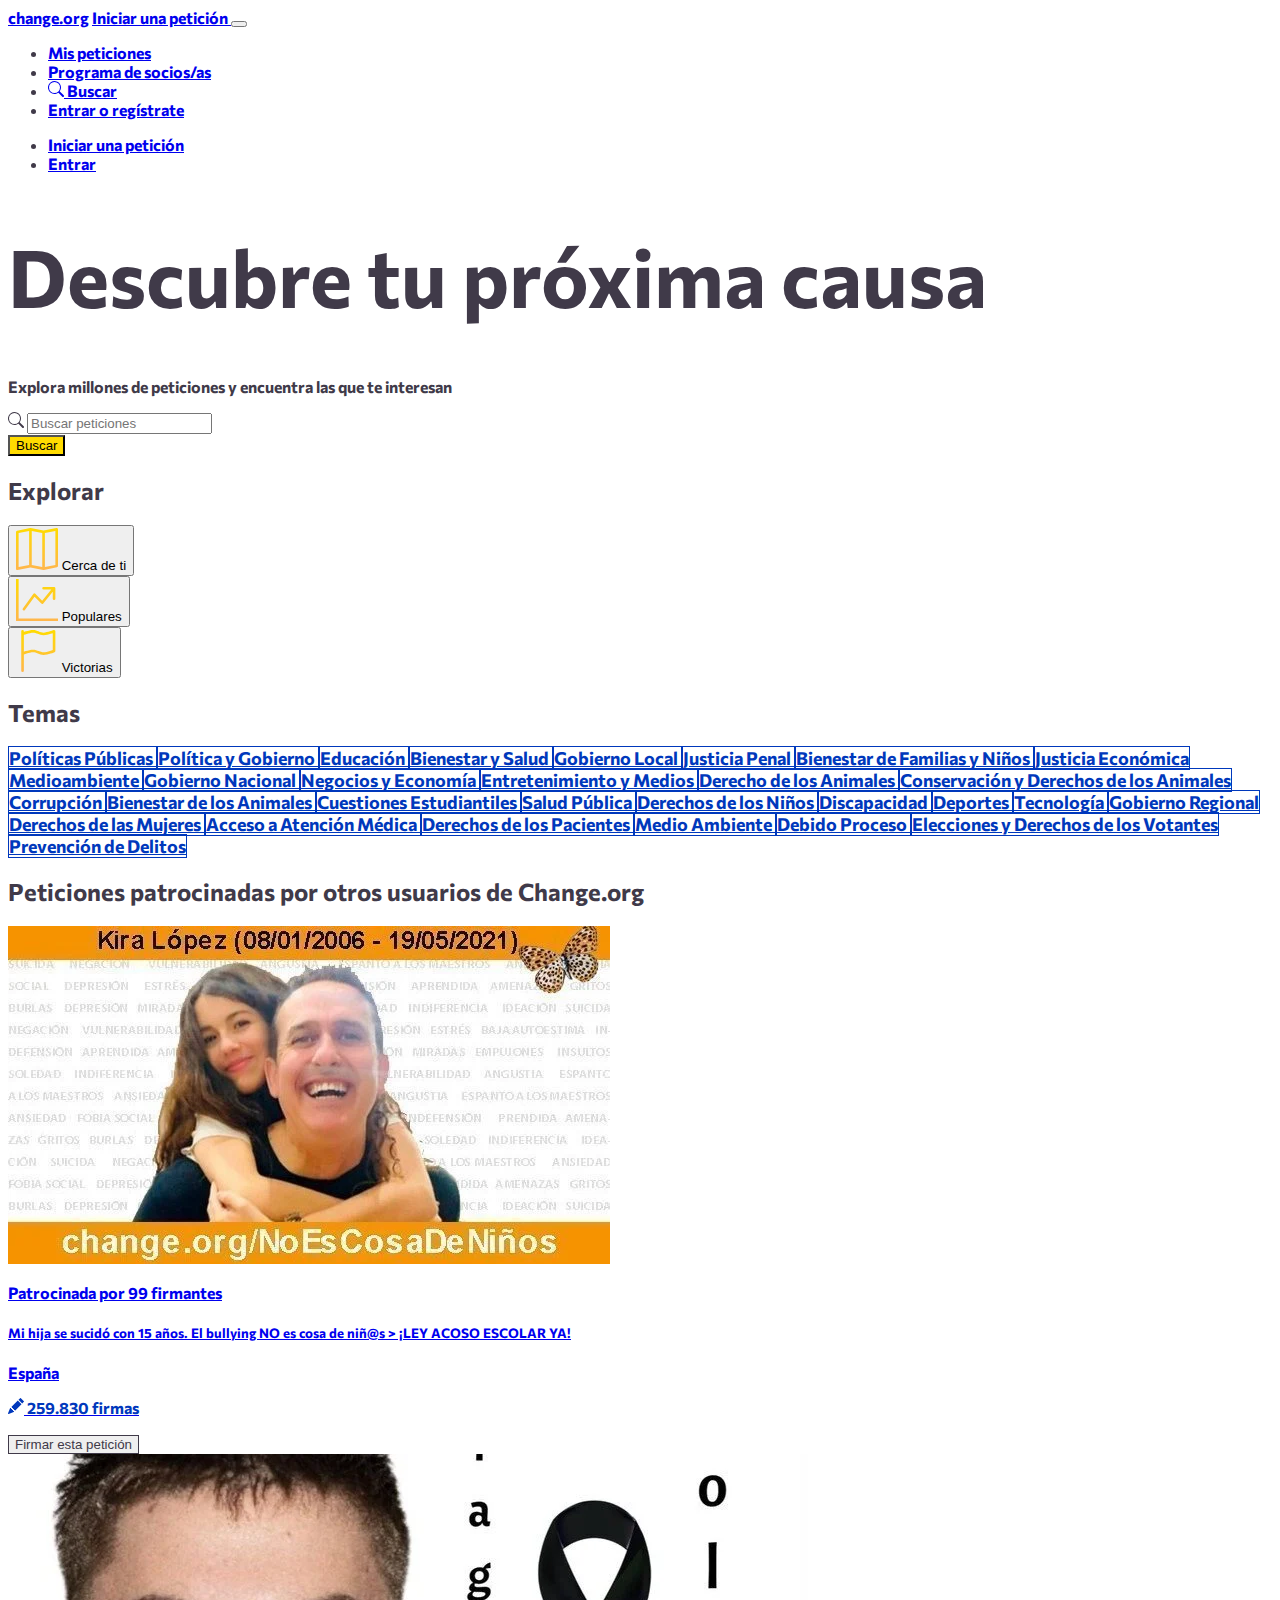
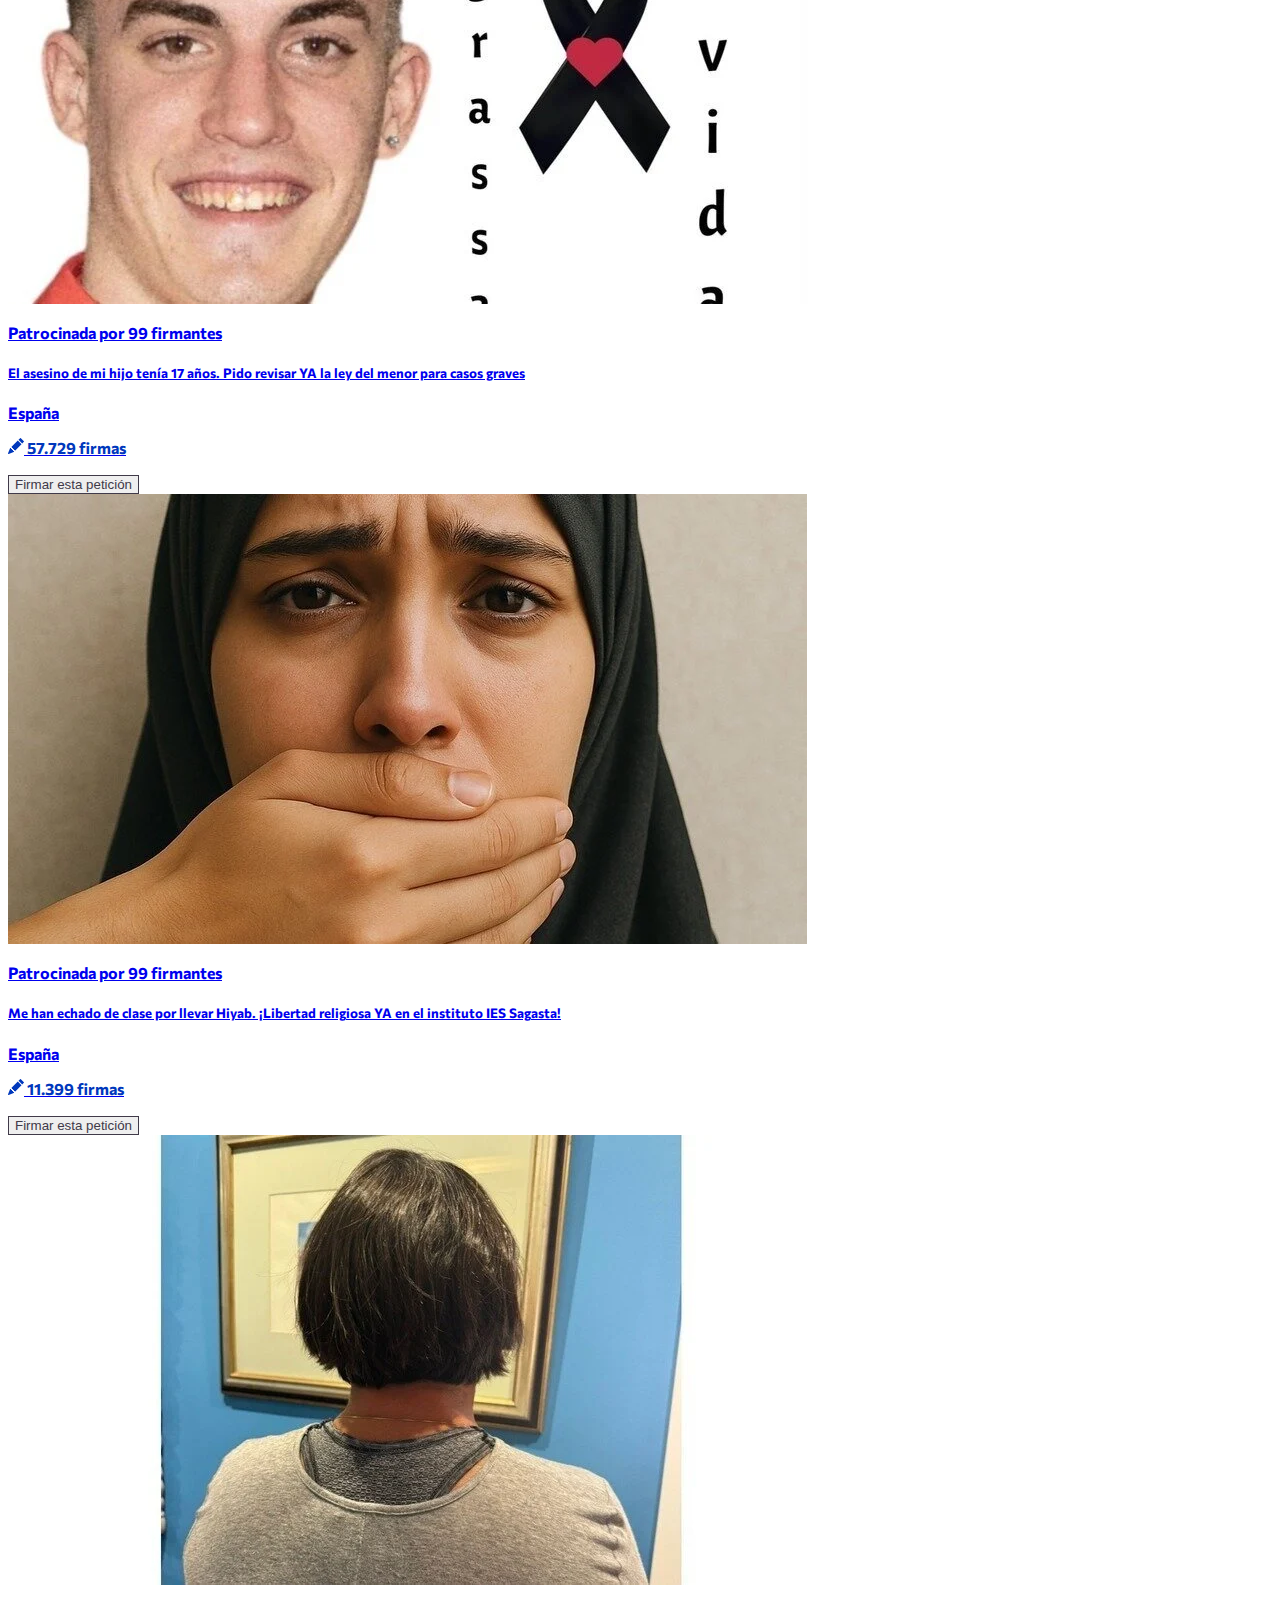
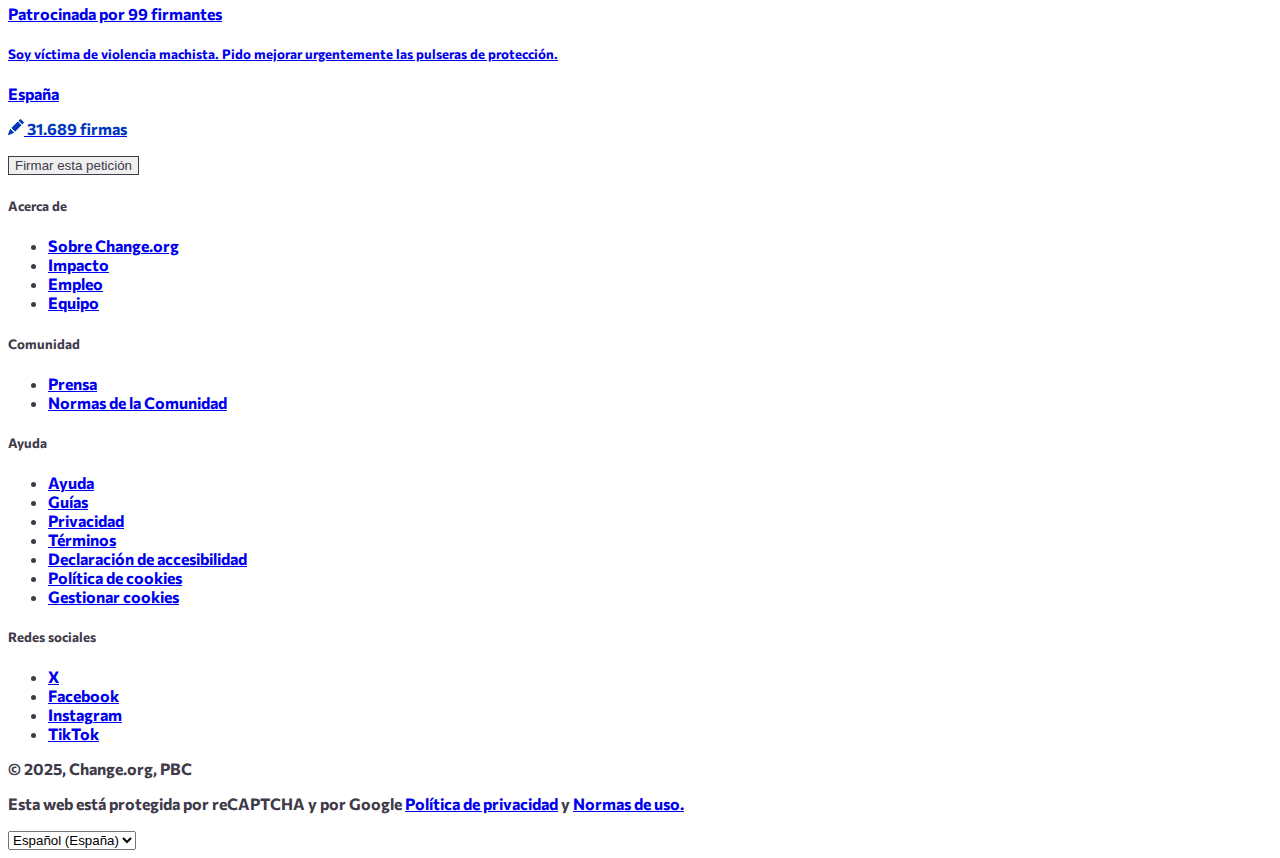
<file: search.html>
<!doctype html>
<html lang="en">
<head>
    <meta charset="UTF-8">
    <meta name="viewport"
          content="width=device-width, user-scalable=no, initial-scale=1.0, maximum-scale=1.0, minimum-scale=1.0">
    <meta http-equiv="X-UA-Compatible" content="ie=edge">
    <link href="https://cdn.jsdelivr.net/npm/bootstrap@5.3.8/dist/css/bootstrap.min.css" rel="stylesheet" integrity="sha384-sRIl4kxILFvY47J16cr9ZwB07vP4J8+LH7qKQnuqkuIAvNWLzeN8tE5YBujZqJLB" crossorigin="anonymous">
    <link rel="stylesheet" href="styles.css">
    <title>Document</title>
    <link rel="preconnect" href="https://fonts.googleapis.com">
    <link rel="preconnect" href="https://fonts.gstatic.com" crossorigin>
    <link href="https://fonts.googleapis.com/css2?family=Commissioner:wght@100..900&display=swap" rel="stylesheet">
</head>
<body>
    <header>
        <nav class="navbar navbar-expand-lg border-bottom py-3">
            <div class="container-xl d-flex flex-wrap">

                <a class="navbar-brand fs-3 fw-bold text-danger" href="index.html">change.org</a>

                <a href="#" class="btn btn-outline-dark d-lg-none border-dark fw-bold py-2 px-2 ms-auto me-2">
                    Iniciar una petición
                </a>

                <button class="navbar-toggler" type="button" data-bs-toggle="collapse" data-bs-target="#navbarSupportedContent" aria-controls="navbarSupportedContent" aria-expanded="false" aria-label="Toggle navigation">
                    <span class="navbar-toggler-icon border rounded"></span>
                </button>

                <div class="collapse navbar-collapse" id="navbarSupportedContent">

                    <ul class="navbar-nav me-auto mb-2 mb-lg-0">
                        <li class="nav-item me-3">
                            <a class="nav-link text-dark" href="#">Mis peticiones</a>
                        </li>
                        <li class="nav-item me-3">
                            <a class="nav-link text-dark" href="#">Programa de socios/as</a>
                        </li>
                        <li class="nav-item me-3">
                            <a class="nav-link text-dark" href="search.html">
                                <span class="d-inline-flex align-items-center">
                                    <svg xmlns="http://www.w3.org/2000/svg" width="16" height="16" fill="currentColor" class="bi bi-search me-1" viewBox="0 0 16 16">
                                        <path d="M11.742 10.344a6.5 6.5 0 1 0-1.397 1.398h-.001q.044.06.098.115l3.85 3.85a1 1 0 0 0 1.415-1.414l-3.85-3.85a1 1 0 0 0-.115-.1zM12 6.5a5.5 5.5 0 1 1-11 0 5.5 5.5 0 0 1 11 0"/>
                                    </svg>
                                    Buscar
                                </span>
                            </a>
                        </li>

                        <li class="nav-item d-lg-none mt-2">
                            <a class="nav-link text-dark" href="#">Entrar o regístrate</a>
                        </li>
                    </ul>

                    <ul class="navbar-nav d-none d-lg-flex align-items-center">
                        <li class="nav-item me-3">
                            <a class="btn btn-outline-dark  border-dark fw-bold py-2 px-3" href="iniciarPeticion.html">Iniciar una petición</a>
                        </li>
                        <li class="nav-item">
                            <a class="nav-link text-dark" href="#">Entrar</a>
                        </li>
                    </ul>

                </div>

            </div>
        </nav>
    </header>
    <main class="container mb-5">
        <section>
            <div class=" mt-5  text-left text-md-center ">
                <div class="mb-3 row">
                    <h1 class="fw-bold title-font ">Descubre tu próxima causa</h1>
                    <p class="fw-normal fs-4 d-none d-lg-block ">Explora millones de peticiones y encuentra las que te interesan</p>
                </div>

                <div class="row d-flex justify-content-center">
                    <div class="col-12 col-lg-8 mx-auto">
                        <div class="row">
                            <div class="col-md-9 col-11 pe-0">
                                <div class="input-group mb-3">
                                <span class="input-group-text border border-secondary p-3 bg-transparent" id="basic-addon1">
                                     <svg xmlns="http://www.w3.org/2000/svg" width="16" height="16" fill="currentColor" class="bi bi-search" viewBox="0 0 16 16">
                                        <path d="M11.742 10.344a6.5 6.5 0 1 0-1.397 1.398h-.001q.044.06.098.115l3.85 3.85a1 1 0 0 0 1.415-1.414l-3.85-3.85a1 1 0 0 0-.115-.1zM12 6.5a5.5 5.5 0 1 1-11 0 5.5 5.5 0 0 1 11 0"/>
                                    </svg>
                                </span>
                                    <input type="text" class="form-control border border-secondary border-start-0" placeholder="Buscar peticiones" aria-label="Buscar peticiones" aria-describedby="basic-addon1">
                                </div>
                            </div>
                            <div class="col-2 mb-3 d-none d-md-block">
                                <button class="btn btn-yellow fw-bold h-100 w-100 ">Buscar</button>
                            </div>
                        </div>
                    </div>
                </div>
            </div>
        </section>

        <section>
            <h2 class="fw-bold fs-4 mb-3">Explorar</h2>
            <div class="row g-2">
                <div class="col-12 col-md-6 col-lg-4">
                    <button class="btn shadow w-100 py-3 ">
                        <span class="d-flex flex-column align-items-center fw-bold fs-5 gap-3 pt-3">
                            <svg xmlns="http://www.w3.org/2000/svg" width="42" height="42"  class="bi bi-map me-2" viewBox="0 0 16 16">
                                <defs>
                                <linearGradient id="svg-stroke-gradient" x1="0%" y1="0%" x2="0%" y2="100%">
                                  <stop offset="0%" stop-color="var(--button-color)"/>
                                  <stop offset="100%" stop-color="var(--button-gradient)"/>
                                </linearGradient>
                              </defs>
                              <path fill-rule="evenodd"  fill="url(#svg-stroke-gradient)" d="M15.817.113A.5.5 0 0 1 16 .5v14a.5.5 0 0 1-.402.49l-5 1a.5.5 0 0 1-.196 0L5.5 15.01l-4.902.98A.5.5 0 0 1 0 15.5v-14a.5.5 0 0 1 .402-.49l5-1a.5.5 0 0 1 .196 0L10.5.99l4.902-.98a.5.5 0 0 1 .415.103M10 1.91l-4-.8v12.98l4 .8zm1 12.98 4-.8V1.11l-4 .8zm-6-.8V1.11l-4 .8v12.98z"/>
                            </svg>
                            Cerca de ti
                        </span>
                    </button>
                </div>

                <div class="col-12 col-md-6 col-lg-4">
                    <button class="btn shadow w-100 py-3">
                        <span class="d-flex flex-column align-items-center fw-bold fs-5 gap-3 pt-3 ">
                           <svg xmlns="http://www.w3.org/2000/svg" width="42" height="42" class="bi bi-graph-up-arrow " viewBox="0 0 16 16">
                              <path fill="url(#svg-stroke-gradient)" fill-rule="evenodd" d="M0 0h1v15h15v1H0zm10 3.5a.5.5 0 0 1 .5-.5h4a.5.5 0 0 1 .5.5v4a.5.5 0 0 1-1 0V4.9l-3.613 4.417a.5.5 0 0 1-.74.037L7.06 6.767l-3.656 5.027a.5.5 0 0 1-.808-.588l4-5.5a.5.5 0 0 1 .758-.06l2.609 2.61L13.445 4H10.5a.5.5 0 0 1-.5-.5"/>
                            </svg>
                             Populares
                        </span>
                    </button>
                </div>


                <div class="col-12 col-md-6 col-lg-4">
                    <button class="btn shadow w-100 py-3">
                        <span class="d-flex flex-column align-items-center fw-bold fs-5 gap-3 pt-3">
                            <svg xmlns="http://www.w3.org/2000/svg" width="42" height="42"  class="bi bi-flag" viewBox="0 0 16 16">
                              <path fill="url(#svg-stroke-gradient)"  d="M14.778.085A.5.5 0 0 1 15 .5V8a.5.5 0 0 1-.314.464L14.5 8l.186.464-.003.001-.006.003-.023.009a12 12 0 0 1-.397.15c-.264.095-.631.223-1.047.35-.816.252-1.879.523-2.71.523-.847 0-1.548-.28-2.158-.525l-.028-.01C7.68 8.71 7.14 8.5 6.5 8.5c-.7 0-1.638.23-2.437.477A20 20 0 0 0 3 9.342V15.5a.5.5 0 0 1-1 0V.5a.5.5 0 0 1 1 0v.282c.226-.079.496-.17.79-.26C4.606.272 5.67 0 6.5 0c.84 0 1.524.277 2.121.519l.043.018C9.286.788 9.828 1 10.5 1c.7 0 1.638-.23 2.437-.477a20 20 0 0 0 1.349-.476l.019-.007.004-.002h.001M14 1.221c-.22.078-.48.167-.766.255-.81.252-1.872.523-2.734.523-.886 0-1.592-.286-2.203-.534l-.008-.003C7.662 1.21 7.139 1 6.5 1c-.669 0-1.606.229-2.415.478A21 21 0 0 0 3 1.845v6.433c.22-.078.48-.167.766-.255C4.576 7.77 5.638 7.5 6.5 7.5c.847 0 1.548.28 2.158.525l.028.01C9.32 8.29 9.86 8.5 10.5 8.5c.668 0 1.606-.229 2.415-.478A21 21 0 0 0 14 7.655V1.222z"/>
                            </svg>
                            Victorias
                        </span>
                    </button>
                </div>
            </div>
        </section>



        <section>

            <h2 class="fw-bold fs-4 mb-3 mt-5">Temas</h2>

            <div class="d-flex flex-wrap justify-content-start">

                <a href="#" class="btn btn-outline-dark-blue text-18px me-2 my-1  d-flex align-items-center">
                    Políticas Públicas
                </a>

                <a href="#" class="btn btn-outline-dark-blue text-18px me-2 my-1 d-flex align-items-center">
                    Política y Gobierno
                </a>

                <a href="#" class="btn btn-outline-dark-blue text-18px me-2 my-1 d-flex align-items-center">
                    Educación
                </a>

                <a href="#" class="btn btn-outline-dark-blue text-18px me-2 my-1 d-flex align-items-center">
                    Bienestar y Salud
                </a>

                <a href="#" class="btn btn-outline-dark-blue text-18px me-2 my-1 d-flex align-items-center">
                    Gobierno Local
                </a>

                <a href="#" class="btn btn-outline-dark-blue text-18px  me-2 my-1 d-flex align-items-center">
                    Justicia Penal
                </a>

                <a href="#" class="btn btn-outline-dark-blue text-18px  me-2 my-1 d-flex align-items-center">
                    Bienestar de Familias y Niños
                </a>

                <a href="#" class="btn btn-outline-dark-blue text-18px  me-2 my-1 d-flex align-items-center">
                    Justicia Económica
                </a>

                <a href="#" class="btn btn-outline-dark-blue text-18px  me-2 my-1 d-flex align-items-center">
                    Medioambiente
                </a>

                <a href="#" class="btn btn-outline-dark-blue text-18px  me-2 my-1 d-flex align-items-center">
                    Gobierno Nacional
                </a>

                <a href="#" class="btn btn-outline-dark-blue text-18px  me-2 my-1 d-flex align-items-center">
                    Negocios y Economía
                </a>

                <a href="#" class="btn btn-outline-dark-blue text-18px  me-2 my-1 d-flex align-items-center">
                    Entretenimiento y Medios
                </a>

                <a href="#" class="btn btn-outline-dark-blue text-18px  me-2 my-1 d-flex align-items-center">
                    Derecho de los Animales
                </a>

                <a href="#" class="btn btn-outline-dark-blue text-18px  me-2 my-1 d-flex align-items-center">
                    Conservación y Derechos de los Animales
                </a>

                <a href="#" class="btn btn-outline-dark-blue text-18px  me-2 my-1 d-flex align-items-center">
                    Corrupción
                </a>

                <a href="#" class="btn btn-outline-dark-blue text-18px  me-2 my-1 d-flex align-items-center">
                    Bienestar de los Animales
                </a>

                <a href="#" class="btn btn-outline-dark-blue text-18px  me-2 my-1 d-flex align-items-center">
                    Cuestiones Estudiantiles
                </a>

                <a href="#" class="btn btn-outline-dark-blue text-18px  me-2 my-1 d-flex align-items-center">
                    Salud Pública
                </a>

                <a href="#" class="btn btn-outline-dark-blue text-18px  me-2 my-1 d-flex align-items-center">
                    Derechos de los Niños
                </a>

                <a href="#" class="btn btn-outline-dark-blue text-18px  me-2 my-1 d-flex align-items-center">
                    Discapacidad
                </a>

                <a href="#" class="btn btn-outline-dark-blue text-18px  me-2 my-1 d-flex align-items-center">
                    Deportes
                </a>

                <a href="#" class="btn btn-outline-dark-blue text-18px  me-2 my-1 d-flex align-items-center">
                    Tecnología
                </a>

                <a href="#" class="btn btn-outline-dark-blue text-18px  me-2 my-1 d-flex align-items-center">
                    Gobierno Regional
                </a>

                <a href="#" class="btn btn-outline-dark-blue text-18px  me-2 my-1 d-flex align-items-center">
                    Derechos de las Mujeres
                </a>

                <a href="#" class="btn btn-outline-dark-blue text-18px  me-2 my-1 d-flex align-items-center">
                    Acceso a Atención Médica
                </a>

                <a href="#" class="btn btn-outline-dark-blue text-18px  me-2 my-1 d-flex align-items-center">
                    Derechos de los Pacientes
                </a>

                <a href="#" class="btn btn-outline-dark-blue text-18px  me-2 my-1 d-flex align-items-center">
                    Medio Ambiente
                </a>

                <a href="#" class="btn btn-outline-dark-blue text-18px  me-2 my-1 d-flex align-items-center">
                    Debido Proceso
                </a>

                <a href="#" class="btn btn-outline-dark-blue text-18px  me-2 my-1 d-flex align-items-center">
                    Elecciones y Derechos de los Votantes
                </a>

                <a href="#" class="btn btn-outline-dark-blue text-18px  me-2 my-1 d-flex align-items-center">
                    Prevención de Delitos
                </a>
            </div>
        </section>

        <section>
            <h2 class="fw-bold fs-4 mb-3 mt-5">Peticiones patrocinadas por otros usuarios de Change.org</h2>

            <div class="row row-cols-1 row-cols-md-2 row-cols-lg-4 g-4 mt-4">

                <a href="signPetition.html" class="text-decoration-none">
                    <div class="col">
                        <div class="card shadow p-0 h-100">
                            <img src="images/noEsCosaDeNinos.webp" class="card-img-top border-bottom object-fit-cover" alt="Ley acoso escolar">
                            <div class="card-body">
                                <p class="text-secondary fw-normal text-decoration-underline mb-0">Patrocinada por 99 firmantes</p>
                                <h5 class="card-title text-clamp fw-bold mt-1">Mi hija se sucidó con 15 años. El bullying NO es cosa de niñ@s > ¡LEY ACOSO ESCOLAR YA!</h5>
                                <p class="text-secondary fw-normal">España</p>
                                <p class="card-text text-blue mt-3">
                                <span class="me-2">
                                    <svg xmlns="http://www.w3.org/2000/svg" width="16" height="16" fill="currentColor" class="bi bi-pencil-fill" viewBox="0 0 16 16">
                                      <path d="M12.854.146a.5.5 0 0 0-.707 0L10.5 1.793 14.207 5.5l1.647-1.646a.5.5 0 0 0 0-.708zm.646 6.061L9.793 2.5 3.293 9H3.5a.5.5 0 0 1 .5.5v.5h.5a.5.5 0 0 1 .5.5v.5h.5a.5.5 0 0 1 .5.5v.5h.5a.5.5 0 0 1 .5.5v.207zm-7.468 7.468A.5.5 0 0 1 6 13.5V13h-.5a.5.5 0 0 1-.5-.5V12h-.5a.5.5 0 0 1-.5-.5V11h-.5a.5.5 0 0 1-.5-.5V10h-.5a.5.5 0 0 1-.175-.032l-.179.178a.5.5 0 0 0-.11.168l-2 5a.5.5 0 0 0 .65.65l5-2a.5.5 0 0 0 .168-.11z"/>
                                    </svg>
                                </span>
                                    259.830 firmas</p>

                                <button class="btn btn-outline-dark-grey col-12 py-2 fw-bold">
                                    Firmar esta petición
                                </button>
                            </div>
                        </div>
                    </div>
                </a>

                <a href="signPetition.html" class="text-decoration-none">
                    <div class="col">
                        <div class="card shadow p-0 h-100">
                            <img src="images/leyDelMenor.webp" class="card-img-top border-bottom object-fit-cover" alt="Ley acoso escolar">
                            <div class="card-body">
                                <p class="text-secondary fw-normal text-decoration-underline mb-0">Patrocinada por 99 firmantes</p>
                                <h5 class="card-title text-clamp fw-bold">El asesino de mi hijo tenía 17 años. Pido revisar YA la ley del menor para casos graves</h5>
                                <p class="text-secondary fw-normal">España</p>
                                <p class="card-text text-blue mt-3">
                                <span class="me-2">
                                    <svg xmlns="http://www.w3.org/2000/svg" width="16" height="16" fill="currentColor" class="bi bi-pencil-fill" viewBox="0 0 16 16">
                                      <path d="M12.854.146a.5.5 0 0 0-.707 0L10.5 1.793 14.207 5.5l1.647-1.646a.5.5 0 0 0 0-.708zm.646 6.061L9.793 2.5 3.293 9H3.5a.5.5 0 0 1 .5.5v.5h.5a.5.5 0 0 1 .5.5v.5h.5a.5.5 0 0 1 .5.5v.5h.5a.5.5 0 0 1 .5.5v.207zm-7.468 7.468A.5.5 0 0 1 6 13.5V13h-.5a.5.5 0 0 1-.5-.5V12h-.5a.5.5 0 0 1-.5-.5V11h-.5a.5.5 0 0 1-.5-.5V10h-.5a.5.5 0 0 1-.175-.032l-.179.178a.5.5 0 0 0-.11.168l-2 5a.5.5 0 0 0 .65.65l5-2a.5.5 0 0 0 .168-.11z"/>
                                    </svg>
                                </span>
                                    57.729 firmas</p>
                                <button class="btn btn-outline-dark-grey col-12 py-2 fw-bold">
                                    Firmar esta petición
                                </button>
                            </div>
                        </div>
                    </div>
                </a>

                <a href="signPetition.html" class="text-decoration-none">
                    <div class="col">
                        <div class="card shadow p-0 h-100">
                            <img src="images/libertadReligiosa.webp" class="card-img-top border-bottom" alt="Ley acoso escolar">
                            <div class="card-body">
                                <p class="text-secondary fw-normal text-decoration-underline mb-0">Patrocinada por 99 firmantes</p>
                                <h5 class="card-title text-clamp fw-bold">Me han echado de clase por llevar Hiyab. ¡Libertad religiosa YA en el instituto IES Sagasta!</h5>
                                <p class="text-secondary fw-normal">España</p>
                                <p class="card-text text-blue mt-3">
                                <span class="me-2">
                                    <svg xmlns="http://www.w3.org/2000/svg" width="16" height="16" fill="currentColor" class="bi bi-pencil-fill" viewBox="0 0 16 16">
                                      <path d="M12.854.146a.5.5 0 0 0-.707 0L10.5 1.793 14.207 5.5l1.647-1.646a.5.5 0 0 0 0-.708zm.646 6.061L9.793 2.5 3.293 9H3.5a.5.5 0 0 1 .5.5v.5h.5a.5.5 0 0 1 .5.5v.5h.5a.5.5 0 0 1 .5.5v.5h.5a.5.5 0 0 1 .5.5v.207zm-7.468 7.468A.5.5 0 0 1 6 13.5V13h-.5a.5.5 0 0 1-.5-.5V12h-.5a.5.5 0 0 1-.5-.5V11h-.5a.5.5 0 0 1-.5-.5V10h-.5a.5.5 0 0 1-.175-.032l-.179.178a.5.5 0 0 0-.11.168l-2 5a.5.5 0 0 0 .65.65l5-2a.5.5 0 0 0 .168-.11z"/>
                                    </svg>
                                </span>
                                    11.399 firmas</p>
                                <button class="btn btn-outline-dark-grey col-12 py-2 fw-bold">
                                    Firmar esta petición
                                </button>
                            </div>
                        </div>
                    </div>
                </a>

                <a href="signPetition.html" class="text-decoration-none">
                    <div class="col">
                        <div class="card shadow p-0 h-100">
                            <img src="images/victimaViolenciaMachista.webp" class="card-img-top border-bottom" alt="Ley acoso escolar">
                            <div class="card-body">
                                <p class="text-secondary fw-normal text-decoration-underline mb-0">Patrocinada por 99 firmantes</p>
                                <h5 class="card-title text-clamp fw-bold">Soy víctima de violencia machista. Pido mejorar urgentemente las pulseras de protección.</h5>
                                <p class="text-secondary fw-normal">España</p>
                                <p class="card-text text-blue mt-3">

                                <span class="me-2">
                                    <svg xmlns="http://www.w3.org/2000/svg" width="16" height="16" fill="currentColor" class="bi bi-pencil-fill" viewBox="0 0 16 16">
                                      <path d="M12.854.146a.5.5 0 0 0-.707 0L10.5 1.793 14.207 5.5l1.647-1.646a.5.5 0 0 0 0-.708zm.646 6.061L9.793 2.5 3.293 9H3.5a.5.5 0 0 1 .5.5v.5h.5a.5.5 0 0 1 .5.5v.5h.5a.5.5 0 0 1 .5.5v.5h.5a.5.5 0 0 1 .5.5v.207zm-7.468 7.468A.5.5 0 0 1 6 13.5V13h-.5a.5.5 0 0 1-.5-.5V12h-.5a.5.5 0 0 1-.5-.5V11h-.5a.5.5 0 0 1-.5-.5V10h-.5a.5.5 0 0 1-.175-.032l-.179.178a.5.5 0 0 0-.11.168l-2 5a.5.5 0 0 0 .65.65l5-2a.5.5 0 0 0 .168-.11z"/>
                                    </svg>
                                </span>
                                    31.689 firmas</p>
                                <button class="btn btn-outline-dark-grey col-12 py-2 fw-bold">
                                    Firmar esta petición
                                </button>
                            </div>
                        </div>
                    </div>
                </a>

            </div>
        </section>
    </main>


    <footer class=" pt-5 pb-3 border-top">
        <div class="container ">
            <div class="row mb-5 border-bottom ">

                <div class="col-6 col-md-3">
                    <h5 class="fw-bold mb-3 text-dark">Acerca de</h5>
                    <ul class="list-unstyled fw-normal">
                        <li class="mb-2"><a href="#" class="text-decoration-none text-secondary">Sobre Change.org</a></li>
                        <li class="mb-2"><a href="#" class="text-decoration-none text-secondary">Impacto</a></li>
                        <li class="mb-2"><a href="#" class="text-decoration-none text-secondary">Empleo</a></li>
                        <li class="mb-2"><a href="#" class="text-decoration-none text-secondary">Equipo</a></li>
                    </ul>
                </div>

                <div class="col-6 col-md-3">
                    <h5 class="fw-bold mb-3 text-dark">Comunidad</h5>
                    <ul class="list-unstyled fw-normal">
                        <li class="mb-2"><a href="#" class="text-decoration-none text-secondary">Prensa</a></li>
                        <li class="mb-2"><a href="#" class="text-decoration-none text-secondary">Normas de la Comunidad</a></li>
                    </ul>
                </div>

                <div class="col-6 col-md-3 mt-4 mt-md-0">
                    <h5 class="fw-bold mb-3 text-dark">Ayuda</h5>
                    <ul class="list-unstyled fw-normal">
                        <li class="mb-2"><a href="#" class="text-decoration-none text-secondary">Ayuda</a></li>
                        <li class="mb-2"><a href="#" class="text-decoration-none text-secondary">Guías</a></li>
                        <li class="mb-2"><a href="#" class="text-decoration-none text-secondary">Privacidad</a></li>
                        <li class="mb-2"><a href="#" class="text-decoration-none text-secondary">Términos</a></li>
                        <li class="mb-2"><a href="#" class="text-decoration-none text-secondary">Declaración de accesibilidad</a></li>
                        <li class="mb-2"><a href="#" class="text-decoration-none text-secondary">Política de cookies</a></li>
                        <li class="mb-2"><a href="#" class="text-decoration-none text-secondary">Gestionar cookies</a></li>
                    </ul>
                </div>

                <div class="col-6 col-md-3 mt-4 mt-md-0">
                    <h5 class="fw-bold mb-3 text-dark">Redes sociales</h5>
                    <ul class="list-unstyled fw-normal">
                        <li class="mb-2"><a href="#" class="text-decoration-none text-secondary">X</a></li>
                        <li class="mb-2"><a href="#" class="text-decoration-none text-secondary">Facebook</a></li>
                        <li class="mb-2"><a href="#" class="text-decoration-none text-secondary">Instagram</a></li>
                        <li class="mb-2"><a href="#" class="text-decoration-none text-secondary">TikTok</a></li>
                    </ul>
                </div>
            </div>

            <div class="d-flex flex-column flex-md-row justify-content-between align-items-md-center">

                <div class="text-secondary small mb-3 mb-md-0">
                    <p class="mb-1 text-dark">© 2025, Change.org, PBC</p>
                    <p class="fw-normal">Esta web está protegida por reCAPTCHA y por Google
                        <a href="#" class="text-decoration-none text-primary">Política de privacidad</a> y
                        <a href="#" class="text-decoration-none text-primary">Normas de uso.</a>
                    </p>
                </div>

                <div class="mb-3 mb-md-0">
                    <select class="form-select form-select-sm" aria-label="Selector de idioma">
                        <option selected>Español (España)</option>
                        <option value="en">English (US)</option>
                        <option value="fr">Français</option>
                    </select>
                </div>
            </div>

        </div>
    </footer>
    <script src="https://cdn.jsdelivr.net/npm/bootstrap@5.3.8/dist/js/bootstrap.bundle.min.js" integrity="sha384-FKyoEForCGlyvwx9Hj09JcYn3nv7wiPVlz7YYwJrWVcXK/BmnVDxM+D2scQbITxI" crossorigin="anonymous"></script>

</body>
</html>
</file>
<file: styles.css>
:root{
    --font-family: "Commissioner", sans-serif;
    --font-color: #403a49;
    --button-color: #FFDB00;
    --button-gradient: #FFB64D;
    --landing-shadow: #4AAEFF;
    --lading-pill-blue-lighter: #0D4DFB;
    --lading-pill-blue-darker: #0038bc;
    --background-raised-color: #faf8fd;
    --light-blue-hover:#f0f7ff ;
    --dark-grey: #403a49;
    --light-grey: #e5e7eb;

}

body{
    font-family: var(--font-family), serif;
    color: var(--font-color);
    font-weight: bold;
}

.background-image{
    background-image: url(images/background-globe-sunrise.svg);
    background-size: auto;
}
.title-font{
    font-size: 5rem;
}

.btn-yellow{
    background-color: var(--button-color);
}

.btn-yellow:hover{
    background-image: linear-gradient(to left, var(--button-color), var(--button-gradient));
}

.btn-outline-dark-grey{
    border: 1px solid var(--dark-grey);
    color: var(--dark-grey);
}

.btn-outline-dark-grey:hover{
    border: 1px solid var(--dark-grey);
    background-color: var(--light-grey);

}

.btn-outline-grey:hover{
    background-color: #f0f0f066;

}

.transition{
    transition: all ease 0.3s;
}

.round-img {
  width: 200px;
  height: 200px;
  object-fit: cover;
}

.margin{
    margin-top: -1rem;
}

.punto{
    font-size: 4rem;
    line-height: 0;
    position: relative;
    top: -4px;
}

.middle-width {
    max-width: 750px;

}

.custom-top-left-pill {
    top:13rem;
    right: -6rem;
}

.custom-top-right-pill{
    top:13rem;
    right: 1rem;
}

.custom-div-four{
    top: -6rem;
    left: 3rem;
}

.custom-div-three{
    top: -5rem;
    right: 9rem;
}

.custom-div-five{
    top: -6rem;
    right: 3rem;
}

.custom-shadow:hover{
    box-shadow: 0 -7px 30px 3px var(--landing-shadow);
    transition: all ease 0.3s;
}

.custom-shadow:hover + .custom-pill,
.custom-shadow:hover ~ .custom-pill {
    background-image: linear-gradient(90deg, var(--lading-pill-blue-darker) 36%, var(--lading-pill-blue-lighter));
    transition: all ease 0.4s;
    border: 1px solid var(--lading-pill-blue-lighter) !important;
    color: white;
}

.bg-background{
    background-color: var(--background-raised-color) !important;
}


.steps-container {
    align-items: flex-start;
}


.step-circle {
    width: 40px;
    height: 40px;
    background-color: var(--lading-pill-blue-darker);
    color: white;
    border-radius: 50%;
    display: flex;
    justify-content: center;
    align-items: center;
    font-weight: bold;
    font-size: 1.2rem;
    position: relative;
    z-index: 2;
}

.step-circle-wrapper {
    display: flex;
    justify-content: center;
    position: relative;
    align-items: center;
}


.step-line {
    position: absolute;
    width: 100%;
    height: 1px;
    border-top: 2px dotted #ccc;
    left: 50%;
    margin-left: 20px;
    z-index: 1;
}


.step-item:last-child .step-line {
    display: none;
}

.accordion-width{
    max-width: 600px;
}

.text-blue{
    color: var(--lading-pill-blue-darker);
}

.text-18px{
    font-size: 1.125rem;
}

.btn-outline-dark-blue{
    border: 1px solid var(--lading-pill-blue-darker);
    color: var(--lading-pill-blue-darker);
}

.btn-outline-dark-blue:hover{
    color: var(--lading-pill-blue-darker);
    background-color: var(--light-blue-hover);
    border: 1px solid var(--lading-pill-blue-darker);
}

.text-clamp{
    display: -webkit-box !important;
    -webkit-line-clamp: 3 !important;
    -webkit-box-orient: vertical !important;
    overflow: hidden !important;
}

.text-gray{
    color: var(--dark-grey);
}

.image-profile{
    width: 80px;
    height: 56px;
    object-fit: cover;
}

@media (max-width: 1200px){
    .title-font{
        font-size: 56px !important;
    }
}

@media (max-width: 768px){
    .title-font{
        font-size: 44px !important;
    }
}
</file>
